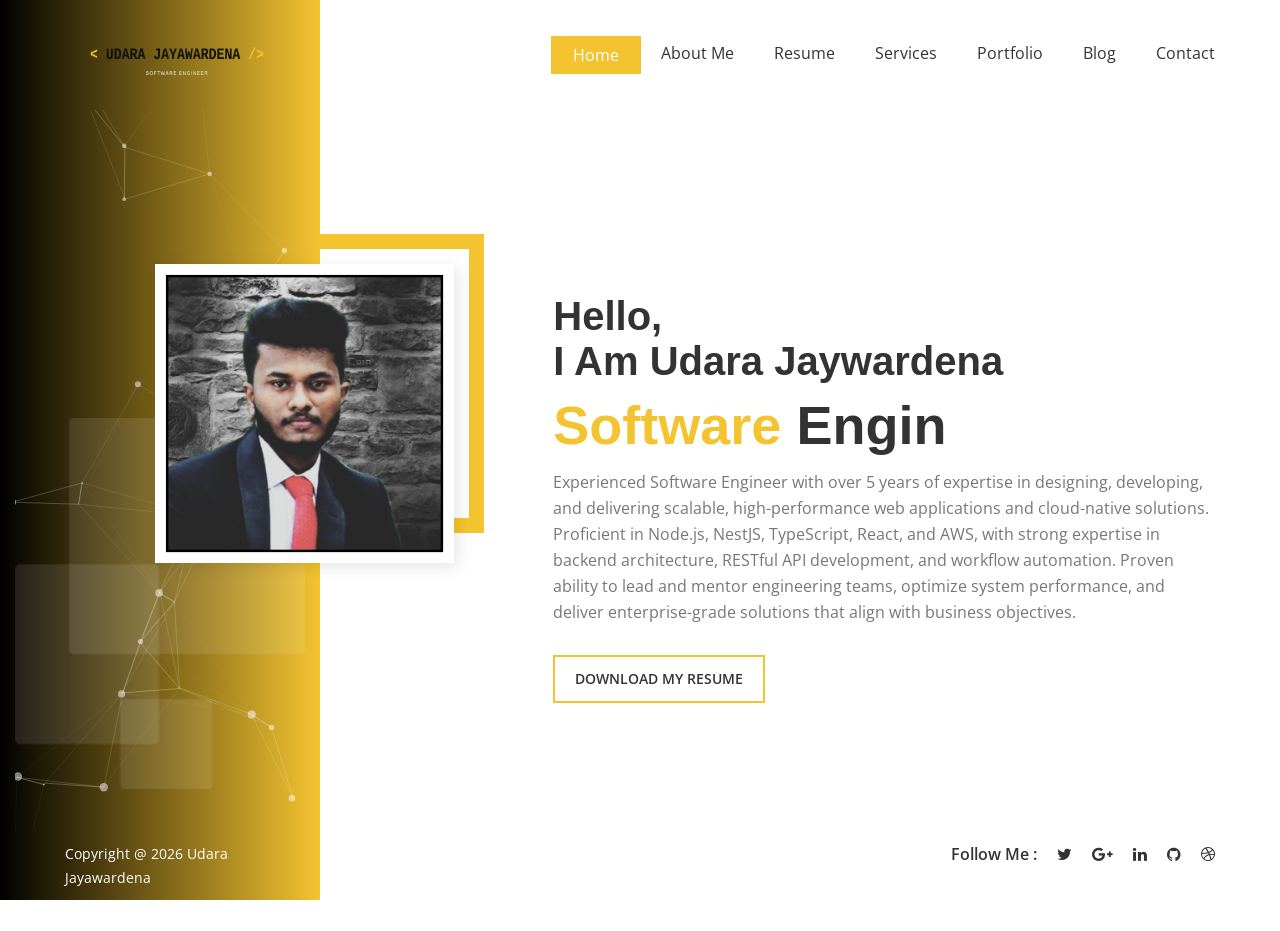
<file: index.html>
<!DOCTYPE html>
<html lang="en">
<head>
    <meta charset="utf-8">
    <meta content="HTML5 Template" name="keywords"/>
    <meta content="Udara Jayawardena - Portfolio Template" name="description"/>
    <meta content="width=device-width, initial-scale=1, maximum-scale=1" name="viewport"/>

    <title>Udara Jaywardena - Portfolio Template</title>

    <!-- Favicon -->
    <link href="assests/images/icon.png" rel="shortcut icon"/>

    <!-- Google Fonts -->
    <link href="https://fonts.googleapis.com/css?family=Open+Sans:400,600&amp;Raleway:400,500,600,700,800"
          rel="stylesheet">

    <!-- Bootstrap CSS -->
    <link href="css/bootstrap.min.css" rel="stylesheet" type="text/css">

    <!-- Themify Fonts -->
    <link href="css/themify-icons.css" rel="stylesheet" type="text/css">

    <!-- Font Awesome -->
    <link href="https://cdn.jsdelivr.net/npm/font-awesome@4.7.0/css/font-awesome.css" rel="stylesheet">

    <!-- Magnific Popup -->
    <link href="css/magnific-popup/magnific-popup.css" rel="stylesheet" type="text/css"/>

    <!-- owl-carousel -->
    <link href="css/owl-carousel/owl.carousel.css" rel="stylesheet" type="text/css"/>

    <!-- Style CSS -->
    <link href="css/style.css" rel="stylesheet" type="text/css">

    <!-- Responsive CSS -->
    <link href="css/responsive.css" rel="stylesheet" type="text/css">

</head>
<body>
<div class="purple-bg" id="loading">
    <div id="loading-center">
        <div data-loader="spinner"></div>
    </div>
</div>


<header class="header">
    <div class="container-fluid">
        <div class="row">
            <nav class="navbar fixed-top navbar-expand-lg navbar-light white-bg">
                <div class="col-md-3 purple-bg">
                    <a class="navbar-brand" href="index.html"><img alt="logo" class="img-fluid"
                                                                   src="assests/images/logo.png"></a>
                </div>
                <div class="col-md-9">
                    <button aria-controls="navbarSupportedContent" aria-expanded="false" aria-label="Toggle navigation"
                            class="navbar-toggler" data-target="#navbarSupportedContent"
                            data-toggle="collapse" type="button">
                        <span class="ti-menu"></span>
                    </button>
                    <div class="collapse navbar-collapse" id="navbarSupportedContent">
                        <ul class="navbar-nav mr-auto w-100 justify-content-end">
                            <li class="nav-item active">
                                <a class="nav-link" data-type="page-transition" href="index.html"> Home</Home></a>
                            </li>
                            <li class="nav-item">
                                <a class="nav-link" data-type="page-transition" href="aboutUs.html">About me</a>
                            </li>
                            <li class="nav-item">
                                <a class="nav-link" data-type="page-transition" href="resume.html">Resume</a>
                            </li>
                            <li class="nav-item">
                                <a class="nav-link" data-type="page-transition" href="services.html">Services</a>
                            </li>
                            <li class="nav-item">
                                <a class="nav-link" data-type="page-transition" href="portfolio.html">Portfolio</a>
                            </li>
                            <li class="nav-item">
                                <a class="nav-link" data-type="page-transition" href="blog.html">Blog</a>
                            </li>
                            <li class="nav-item">
                                <a class="nav-link" data-type="page-transition" href="contactUs.html">Contact</a>
                            </li>
                        </ul>
                    </div>
                </div>
            </nav>
        </div>
    </div>
</header>

<div class="main-container">
    <!-- About us -->
    <section class="me-home wrapper">
        <div class="container-fluid h-100">
            <div class="row row-eq-height h-100">
                <div class="col-md-3 purple-bg">
                    <div class="iq-objects">
                        <!-- BACKGROUND PARTICLES -->
                        <div id="particles-js"></div>

                        <span class="iq-objects-01">
                                    <img alt="drive" class="img-fluid" src="assests/images/02.png">
                                </span>
                    </div>
                </div>
                <div class="col-md-9 main-content align-self-center">
                    <div class="iq-home" id="boxscroll">
                        <div class="home-deta iq-mt-90">
                            <div class="row">
                                <div class="col-md-4">
                                    <div class="boder-img">
                                        <img alt="#" class="img-fluid" src="assests/images/me2.jpg">
                                    </div>
                                </div>
                                <div class="col-md-8 content-deta">
                                    <h2 class="iq-tw-8 ">Hello,<br>I Am Udara Jaywardena</h2>
                                    <div id="typer"></div>
                                    <p class="lead iq-tw-4">Experienced Software Engineer with over 5 years of expertise in designing, developing, and delivering scalable, high-performance web applications and cloud-native solutions. Proficient in Node.js, NestJS, TypeScript, React, and AWS, with strong expertise in backend architecture, RESTful API development, and workflow automation. Proven ability to lead and mentor engineering teams, optimize system performance, and deliver enterprise-grade solutions that align with business objectives.</p>
                                    <a class="button iq-mt-30"
                                       download="Udara_Jayawardena_CV.pdf"
                                       href="assests/documents/Udara_Jayawardena_CV.pdf">Download
                                        My Resume</a>
                                </div>
                            </div>
                        </div>
                    </div>
                </div>
            </div>
        </div>
    </section>
</div>


<footer>
    <div class="container-fluid">
        <div class="row">
            <div class="col-md-3 purple-bg">
                <div class="footer-copyright text-white">Copyright @ <span id="copyright"> <script>document.getElementById('copyright').appendChild(document.createTextNode(new Date().getFullYear()))</script></span>
                    <a class="text-white" href="#">Udara Jayawardena</a></div>
            </div>
            <div class="col-md-9">
                <ul class="follow-us pull-right">
                    <li>Follow Me :</li>
                                     <li><a href="https://x.com/udarajayawarde4/"><i class="fa fa-twitter"></i></a></li>
                    <li><a href="mailto:udara1925@gmail.com"><i class="fa fa-google-plus"></i></a></li>
                    <li><a href="https://www.linkedin.com/in/udarajaywardena/"><i
                            class="fa fa-linkedin"></i></a></li>
                    <li><a href="https://github.com/UdaraJayawardena/"><i class="fa fa-github"></i></a></li>
                    <li><a href="#"><i class="fa fa-dribbble"></i></a></li>
                </ul>
            </div>
        </div>
    </div>
</footer>

<script src="js/jquery-min.js" type="text/javascript"></script>
<script src="js/popper.min.js" type="text/javascript"></script>
<script src="js/bootstrap.min.js" type="text/javascript"></script>

<!-- jquery-appear -->
<script src="js/jquery.appear.js" type="text/javascript"></script>

<!-- owl-carousel -->
<script src="js/owl-carousel/owl.carousel.min.js" type="text/javascript"></script>

<!-- jquery-typer -->
<script src="js/jquery.typer.js" type="text/javascript"></script>

<!-- jquery-isotope -->
<script src="js/isotope.pkgd.min.js" type="text/javascript"></script>

<!-- Magnific-Popup -->
<script src="js/magnific-popup/jquery.magnific-popup.min.js" type="text/javascript"></script>

<!-- jquery Nicescroll -->
<script src="js/jquery.nicescroll.min.js" type="text/javascript"></script>

<!-- jquery Retina -->
<script src="js/retina.min.js" type="text/javascript"></script>

<!-- Particles -->
<script src="js/particles/particles.min.js" type="text/javascript"></script>
<script src="js/particles/app.js" type="text/javascript"></script>

<!-- Style Customizer -->
<script src="js/style-customizer.js" type="text/javascript"></script>

<!-- Custom -->
<script src="js/custom.js" type="text/javascript"></script>

</body>
</html>
</file>
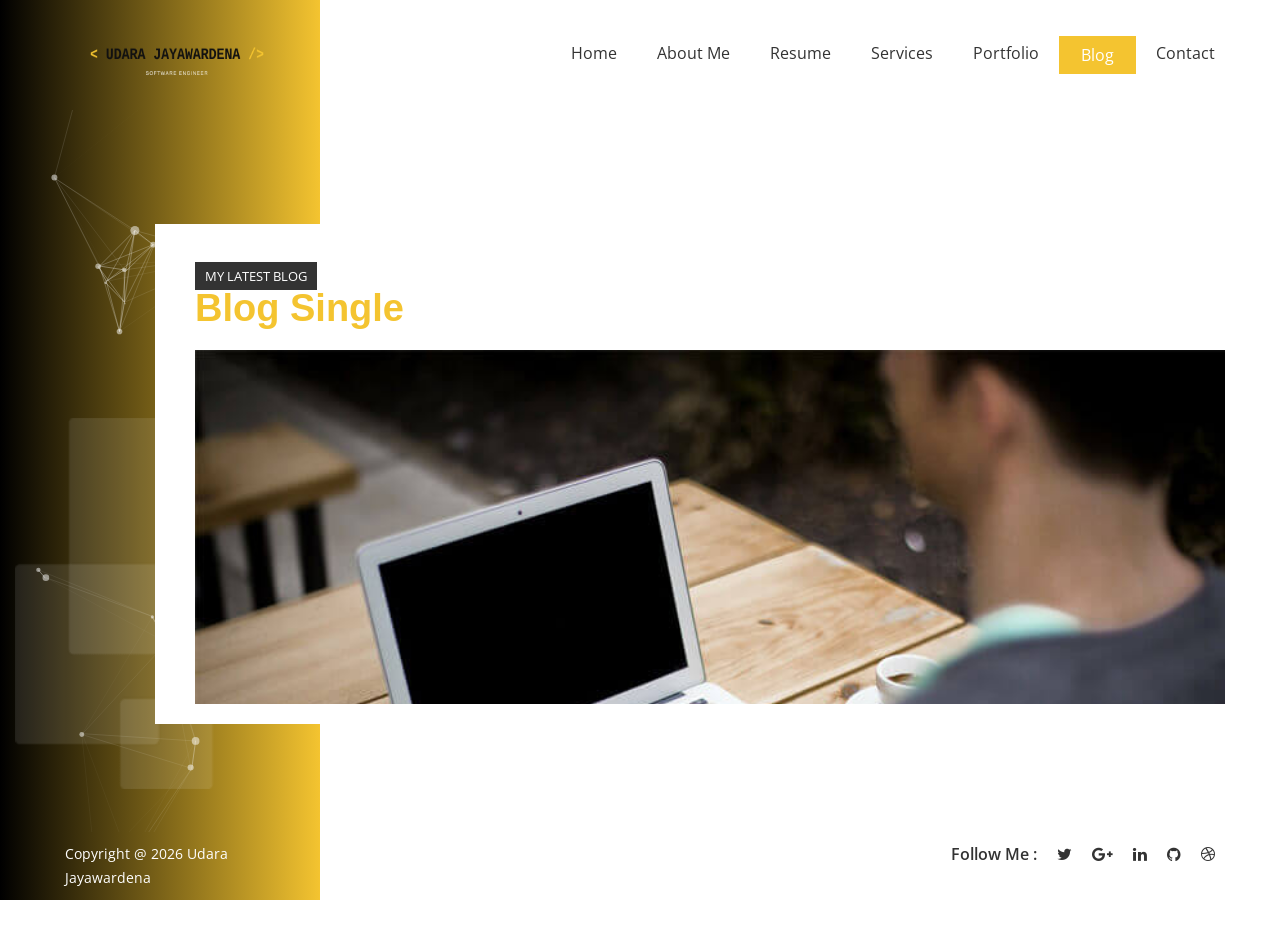
<file: blog.html>
<!DOCTYPE html>
<html lang="en">
<head>
    <meta charset="utf-8">
    <meta content="HTML5 Template" name="keywords"/>
    <meta content="Udara Jayawardena - Portfolio Template" name="description"/>
    <meta content="width=device-width, initial-scale=1, maximum-scale=1" name="viewport"/>

    <title>Udara Jayawardena - Portfolio Template </title>

    <!-- Favicon -->
    <link href="assests/images/icon.png" rel="shortcut icon"/>

    <!-- Google Fonts -->
    <link href="https://fonts.googleapis.com/css?family=Open+Sans:400,600&amp;Raleway:400,500,600,700,800"
          rel="stylesheet">

    <!-- Bootstrap CSS -->
    <link href="css/bootstrap.min.css" rel="stylesheet" type="text/css">

    <!-- Themify Fonts -->
    <link href="css/themify-icons.css" rel="stylesheet" type="text/css">

    <!-- Font Awesome -->
    <link href="https://cdn.jsdelivr.net/npm/font-awesome@4.7.0/css/font-awesome.css" rel="stylesheet">

    <!-- Magnific Popup -->
    <link href="css/magnific-popup/magnific-popup.css" rel="stylesheet" type="text/css"/>

    <!-- owl-carousel -->
    <link href="css/owl-carousel/owl.carousel.css" rel="stylesheet" type="text/css"/>

    <!-- Style CSS -->
    <link href="css/style.css" rel="stylesheet" type="text/css">

    <!-- Responsive CSS -->
    <link href="css/responsive.css" rel="stylesheet" type="text/css">

</head>
<body>
<div class="purple-bg" id="loading">
    <div id="loading-center">
        <div data-loader="spinner"></div>
    </div>
</div>

<!-- loading End -->


<!-- Header  -->
<header class="header">
    <div class="container-fluid">
        <div class="row">
            <nav class="navbar fixed-top navbar-expand-lg navbar-light white-bg">
                <div class="col-md-3 purple-bg">
                    <a class="navbar-brand" href="index.html"><img alt="logo" class="img-fluid"
                                                                   src="assests/images/logo.png"></a>
                </div>
                <div class="col-md-9">
                    <button aria-controls="navbarSupportedContent" aria-expanded="false" aria-label="Toggle navigation"
                            class="navbar-toggler" data-target="#navbarSupportedContent" data-toggle="collapse"
                            type="button">
                        <span class="ti-menu"></span>
                    </button>
                    <div class="collapse navbar-collapse" id="navbarSupportedContent">
                        <ul class="navbar-nav mr-auto w-100 justify-content-end">
                            <li class="nav-item">
                                <a class="nav-link" data-type="page-transition" href="index.html">Home</a>
                            </li>
                            <li class="nav-item">
                                <a class="nav-link" data-type="page-transition" href="aboutUs.html">About me</a>
                            </li>
                            <li class="nav-item">
                                <a class="nav-link" data-type="page-transition" href="resume.html">resume</a>
                            </li>
                            <li class="nav-item">
                                <a class="nav-link" data-type="page-transition" href="services.html">services</a>
                            </li>
                            <li class="nav-item">
                                <a class="nav-link" data-type="page-transition" href="portfolio.html">portfolio</a>
                            </li>
                            <li class="nav-item active">
                                <a class="nav-link" data-type="page-transition" href="blog.html">blog</a>
                            </li>
                            <li class="nav-item">
                                <a class="nav-link" data-type="page-transition" href="contactUs.html">contact</a>
                            </li>
                        </ul>
                    </div>
                </div>
            </nav>
        </div>
    </div>
</header>
<div class="main-container">
    <!-- About us -->
    <section class="iq-blog wrapper">
        <div class="container-fluid h-100">
            <div class="row row-eq-height h-100">
                <div class="col-md-3 purple-bg">
                    <div class="iq-objects">
                        <!-- BACKGROUND PARTICLES -->
                        <div id="particles-js"></div>
                        <span class="iq-objects-01">
                                <img alt="drive" class="img-fluid" src="assests/images/01.png">
                            </span>
                    </div>
                </div>
                <div class="col-md-9 main-content align-self-center">
                    <div class="inner-box" id="boxscroll">
                        <div class="iq-plr-40">
                            <div class="row">
                                <div class="col-md-12">
                                    <div class="main-title iq-mb-20">
                                        <small>MY LATEST BLOG</small>
                                        <h1 class="display-4 iq-tw-8 iq-font-purple">Blog Single</h1>
                                    </div>
                                </div>
                            </div>
                            <div class="row">
                                <div class="col-md-12">
                                    <div class="iq-blog-box">
                                        <div class="iq-blog-image clearfix">
                                            <img alt="#" class="img-fluid" src="assests/images/blog/01.jpg">
                                        </div>
                                        <div class="iq-blog-detail">
                                            <div class="blog-title"><a href="blog.html"><h5 class="iq-tw-6">
                                                Blogpost With Image</h5></a></div>
                                            <div class="iq-blog-meta">
                                                <ul class="list-inline">
                                                    <li class="list-inline-item"><a href="#"><i aria-hidden="true"
                                                                                                class="fa fa-calendar"></i>
                                                        12 Aug 2023</a></li>
                                                    <li class="list-inline-item"><a href="#"><i aria-hidden="true"
                                                                                                class="fa fa-comment-o"></i>
                                                        5</a></li>
                                                </ul>
                                            </div>
                                            <div class="blog-content">
                                                <p>Lorem ipsum dolor sit amet, consectetur adipisicing elit. Asperiores
                                                    aut consequatur culpa dignissimos eaque fugit hic illum, impedit
                                                    minima mollitia odio officiis quas quibusdam quos, similique sint
                                                    temporibus tenetur ullam.</p>
                                            </div>
                                            <p>Lorem ipsum dolor sit amet, consectetur adipiscing elit, sed do eiusmod
                                                tempor incididunt ut labore et dolore magna aliqua. Ut enim ad minim
                                                veniam, quis nostrud exercitation ullamco laboris nisi ut aliquip ex ea
                                                commodo consequat. Duis aute irure dolor in reprehenderit in voluptate
                                                velit esse cillum dolore eu fugiat nulla pariatur. Excepteur sint
                                                occaecat cupidatat non proident, sunt in culpa qui officia deserunt
                                                mollit anim id est laborum.</p>
                                            <pre class="iq-pall-20 alert alert-dark iq-mtb-30">&lt;p&gt;Lorem ipsum dolor sit amet, consectetur adipisicing elit. Assumenda cumque distinctio doloremque dolores dolorum, et inventore magnam natus odit perferendis placeat quasi quibusdam quidem quod repudiandae saepe soluta velit veniam?...&lt;/p&gt;</pre>
                                            <p>Lorem ipsum dolor sit amet, consectetur adipiscing elit, sed do eiusmod
                                                tempor incididunt ut labore et dolore magna aliqua. Ut enim ad minim
                                                veniam, quis nostrud exercitation ullamco laboris nisi ut aliquip ex ea
                                                commodo consequat. Duis aute irure dolor in reprehenderit in voluptate
                                                velit esse cillum dolore eu fugiat nulla pariatur.</p>
                                            <ul class="iq-tags list-inline iq-mtb-50">
                                                <li><a href="#">Bootstrap</a></li>
                                                <li><a href="#">HTML5</a></li>
                                                <li><a href="#">Wordpress</a></li>
                                            </ul>
                                            <div class="media purple-bg iq-font-white iq-pall-30">
                                                <img alt="#" class="img-fluid mr-3"
                                                     src="assests/images/testimonial/01.jpg">
                                                <div class="media-body">
                                                    <h5 class="mt-0 iq-font-white">Udara Jaywardena</h5> Lorem ipsum dolor
                                                    sit amet, consectetur adipisicing elit. Accusamus accusantium
                                                    aperiam ipsam, mollitia nesciunt odit quam similique ullam velit? Ab
                                                    accusamus accusantium blanditiis fuga molestias non odit placeat
                                                    recusandae sed.
                                                </div>
                                            </div>
                                            <div class="iq-mt-30" id="comments">
                                                <h3 class="heading-left iq-tw-6 ">Comments <small>/ 21</small></h3>
                                                <ol class="list-inline iq-comment-list">
                                                    <li class="iq-mt-0">
                                                        <div class="media">
                                                            <img alt="#" class="img-fluid mr-3"
                                                                 src="assests/images/testimonial/01.jpg">
                                                            <div class="media-body">
                                                                <h5>Udara Jaywardena</h5>
                                                                <div class="iq-comment-metadata"><a href="#"><i
                                                                        class="fa fa-calendar"></i>
                                                                    <span>July 18, 2023 at 1:26 pm</span>
                                                                </a></div>
                                                                <a class="reply button" href="#">Reply</a>
                                                                <p>Cras sit amet nibh libero, in gravida nulla. Nulla
                                                                    vel metus scelerisque ante sollicitudin. Cras purus
                                                                    odio, vestibulum in vulputate at, tempus viverra
                                                                    turpis. Fusce condimentum nunc ac nisi vulputate
                                                                    fringilla. Donec lacinia congue felis in
                                                                    faucibus.</p>

                                                            </div>
                                                        </div>


                                                        <ul class="list-inline">
                                                            <li>
                                                                <div class="media">
                                                                    <img alt="#" class="img-fluid mr-3"
                                                                         src="assests/images/testimonial/02.jpg">
                                                                    <div class="media-body">
                                                                        <h5>Udara Jaywardena</h5>
                                                                        <div class="iq-comment-metadata"><a href="#"><i
                                                                                class="fa fa-calendar"></i>
                                                                            <span>July 18, 2022 at 1:26 pm</span>
                                                                        </a></div>
                                                                        <a class="reply button" href="#">Reply</a>
                                                                        <p>Cras sit amet nibh libero, in gravida nulla.
                                                                            Nulla vel metus scelerisque ante
                                                                            sollicitudin. Cras purus odio, vestibulum in
                                                                            vulputate at, tempus viverra turpis. Fusce
                                                                            condimentum nunc ac nisi vulputate
                                                                            fringilla. Donec lacinia congue felis in
                                                                            faucibus.</p>

                                                                    </div>
                                                                </div>
                                                            </li>
                                                        </ul>
                                                    </li>
                                                    <li>
                                                        <div class="media">
                                                            <img alt="#" class="img-fluid mr-3"
                                                                 src="assests/images/testimonial/03.jpg">
                                                            <div class="media-body">
                                                                <h5>JD</h5>
                                                                <div class="iq-comment-metadata"><a href="#"><i
                                                                        class="fa fa-calendar"></i>
                                                                    <span>July 18, 2023 at 1:26 pm</span>
                                                                </a></div>
                                                                <a class="reply button" href="#">Reply</a>
                                                                <p>Cras sit amet nibh libero, in gravida nulla. Nulla
                                                                    vel metus scelerisque ante sollicitudin. Cras purus
                                                                    odio, vestibulum in vulputate at, tempus viverra
                                                                    turpis. Fusce condimentum nunc ac nisi vulputate
                                                                    fringilla. Donec lacinia congue felis in
                                                                    faucibus.</p>

                                                            </div>
                                                        </div>
                                                    </li>
                                                    <li>
                                                        <div class="media">
                                                            <img alt="#" class="img-fluid mr-3"
                                                                 src="assests/images/testimonial/01.jpg">
                                                            <div class="media-body">
                                                                <h5>Udara Jaywardena</h5>
                                                                <div class="iq-comment-metadata"><a href="#"><i
                                                                        class="fa fa-calendar"></i>
                                                                    <span>July 18, 2023 at 1:26 pm</span>
                                                                </a></div>
                                                                <a class="reply button" href="#">Reply</a>
                                                                <p>Cras sit amet nibh libero, in gravida nulla. Nulla
                                                                    vel metus scelerisque ante sollicitudin. Cras purus
                                                                    odio, vestibulum in vulputate at, tempus viverra
                                                                    turpis. Fusce condimentum nunc ac nisi vulputate
                                                                    fringilla. Donec lacinia congue felis in
                                                                    faucibus.</p>

                                                            </div>
                                                        </div>
                                                    </li>
                                                </ol>
                                            </div>
                                        </div>
                                    </div>
                                </div>
                            </div>
                        </div>
                    </div>
                </div>
            </div>
        </div>
    </section>
    <!-- About Us End -->
</div>


<footer>
    <div class="container-fluid">
        <div class="row">
            <div class="col-md-3 purple-bg">
                <div class="footer-copyright text-white">Copyright @ <span id="copyright"> <script>document.getElementById('copyright').appendChild(document.createTextNode(new Date().getFullYear()))</script></span>
                    <a class="text-white" href="#">Udara Jayawardena</a></div>
            </div>
            <div class="col-md-9">
                <ul class="follow-us pull-right">
                    <li>Follow Me :</li>
                                        <li><a href="https://x.com/udarajayawarde4/"><i class="fa fa-twitter"></i></a></li>
                    <li><a href="mailto:udara1925@gmail.com"><i class="fa fa-google-plus"></i></a></li>
                    <li><a href="https://www.linkedin.com/in/udarajaywardena/"><i
                            class="fa fa-linkedin"></i></a></li>
                    <li><a href="https://github.com/UdaraJayawardena/"><i class="fa fa-github"></i></a></li>
                    <li><a href="#"><i class="fa fa-dribbble"></i></a></li>
                </ul>
            </div>
        </div>
    </div>
</footer>

<script src="js/jquery-min.js" type="text/javascript"></script>
<script src="js/popper.min.js" type="text/javascript"></script>
<script src="js/bootstrap.min.js" type="text/javascript"></script>

<!-- jquery-appear -->
<script src="js/jquery.appear.js" type="text/javascript"></script>

<!-- owl-carousel -->
<script src="js/owl-carousel/owl.carousel.min.js" type="text/javascript"></script>

<!-- jquery-typer -->
<script src="js/jquery.typer.js" type="text/javascript"></script>

<!-- jquery-isotope -->
<script src="js/isotope.pkgd.min.js" type="text/javascript"></script>

<!-- Magnific-Popup -->
<script src="js/magnific-popup/jquery.magnific-popup.min.js" type="text/javascript"></script>

<!-- jquery Nicescroll -->
<script src="js/jquery.nicescroll.min.js" type="text/javascript"></script>

<!-- jquery Retina -->
<script src="js/retina.min.js" type="text/javascript"></script>

<!-- Particles -->
<script src="js/particles/particles.min.js" type="text/javascript"></script>
<script src="js/particles/app.js" type="text/javascript"></script>

<!-- Style Customizer -->
<script src="js/style-customizer.js" type="text/javascript"></script>

<!-- Custom -->
<script src="js/custom.js" type="text/javascript"></script>

</body>
</html>
</file>
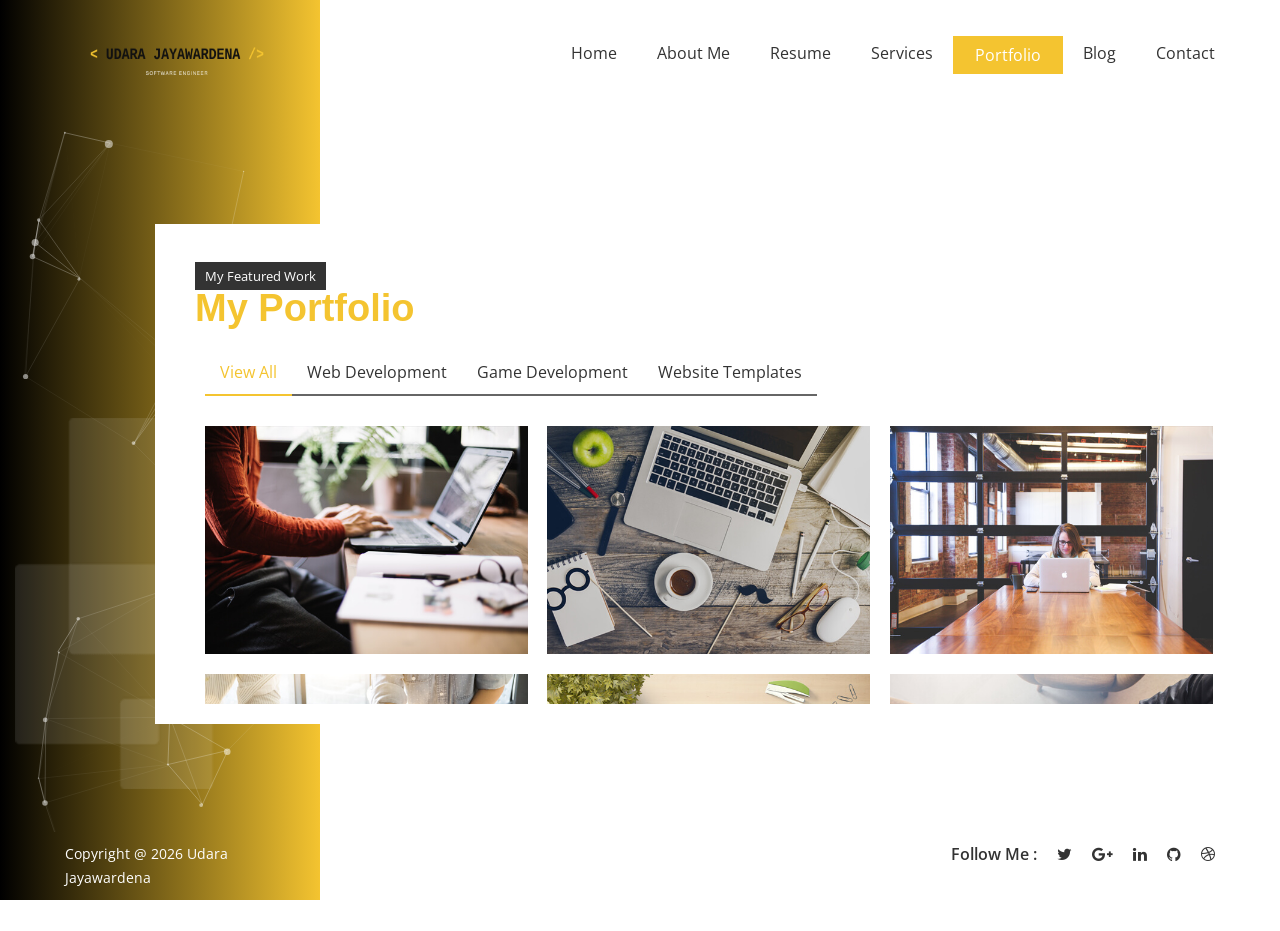
<file: portfolio.html>
<!DOCTYPE html>
<html lang="en">
<head>
    <meta charset="utf-8">
    <meta content="HTML5 Template" name="keywords"/>
    <meta content="Udara Jayawardena - Portfolio Template" name="description"/>
    <meta content="width=device-width, initial-scale=1, maximum-scale=1" name="viewport"/>

    <title>Udara Jayawardena - Portfolio Template</title>

    <!-- Favicon -->
    <link href="assests/images/icon.png" rel="shortcut icon"/>

    <!-- Google Fonts -->
    <link href="https://fonts.googleapis.com/css?family=Open+Sans:400,600&amp;Raleway:400,500,600,700,800"
          rel="stylesheet">

    <!-- Bootstrap CSS -->
    <link href="css/bootstrap.min.css" rel="stylesheet" type="text/css">

    <!-- Themify Fonts -->
    <link href="css/themify-icons.css" rel="stylesheet">

    <!-- Font Awesome -->
    <link href="https://cdn.jsdelivr.net/npm/font-awesome@4.7.0/css/font-awesome.css" rel="stylesheet">

    <!-- Magnific Popup -->
    <link href="css/magnific-popup/magnific-popup.css" rel="stylesheet" type="text/css"/>

    <!-- owl-carousel -->
    <link href="css/owl-carousel/owl.carousel.css" rel="stylesheet" type="text/css"/>

    <!-- Style CSS -->
    <link href="css/style.css" rel="stylesheet" type="text/css">

    <!-- Responsive CSS -->
    <link href="css/responsive.css" rel="stylesheet" type="text/css">

</head>
<body>
<div class="purple-bg" id="loading">
    <div id="loading-center">
        <div data-loader="spinner"></div>
    </div>
</div>

<!-- loading End -->


<!-- Header  -->
<header class="header">
    <div class="container-fluid">
        <div class="row">
            <nav class="navbar fixed-top navbar-expand-lg navbar-light white-bg">
                <div class="col-md-3 purple-bg">
                    <a class="navbar-brand" href="index.html"><img alt="logo" class="img-fluid"
                                                                   src="assests/images/logo.png"></a>
                </div>
                <div class="col-md-9">
                    <button aria-controls="navbarSupportedContent" aria-expanded="false" aria-label="Toggle navigation"
                            class="navbar-toggler" data-target="#navbarSupportedContent" data-toggle="collapse"
                            type="button">
                        <span class="ti-menu"></span>
                    </button>
                    <div class="collapse navbar-collapse" id="navbarSupportedContent">
                        <ul class="navbar-nav mr-auto w-100 justify-content-end">
                            <li class="nav-item">
                                <a class="nav-link" data-type="page-transition" href="index.html">Home</a>
                            </li>
                            <li class="nav-item">
                                <a class="nav-link" data-type="page-transition" href="aboutUs.html">About me</a>
                            </li>
                            <li class="nav-item">
                                <a class="nav-link" data-type="page-transition" href="resume.html">resume</a>
                            </li>
                            <li class="nav-item">
                                <a class="nav-link" data-type="page-transition" href="services.html">services</a>
                            </li>
                            <li class="nav-item active">
                                <a class="nav-link" data-type="page-transition" href="portfolio.html">portfolio</a>
                            </li>
                            <li class="nav-item">
                                <a class="nav-link" data-type="page-transition" href="blog.html">blog</a>
                            </li>
                            <li class="nav-item">
                                <a class="nav-link" data-type="page-transition" href="contactUs.html">contact</a>
                            </li>
                        </ul>
                    </div>
                </div>
            </nav>
        </div>
    </div>
</header>

<div class="main-container">
    <!-- About us -->
    <section class="iq-portfolio wrapper">
        <div class="container-fluid h-100">
            <div class="row row-eq-height h-100">
                <div class="col-md-3 purple-bg">
                    <div class="iq-objects">
                        <!-- BACKGROUND PARTICLES -->
                        <div id="particles-js"></div>
                        <span class="iq-objects-01">
                                <img alt="drive" class="img-fluid" src="assests/images/01.png">
                            </span>
                    </div>
                </div>
                <div class="col-md-9 main-content align-self-center">
                    <div class="inner-box" id="boxscroll">
                        <div class="iq-plr-40">
                            <div class="row">
                                <div class="col-md-12">
                                    <div class="main-title iq-mb-20">
                                        <small>My Featured Work</small>
                                        <h1 class="display-4 iq-tw-8 iq-font-purple">My Portfolio</h1>
                                    </div>
                                </div>
                                <div class="col-md-12">
                                    <div class="isotope-filters">
                                        <button class="active" data-filter=""> View All</button>
                                        <button data-filter=".web-design"> Web Development</button>
                                        <button data-filter=".graphic-design">Game Development</button>
                                        <button data-filter=".website-templates">Website Templates</button>
                                    </div>
                                </div>
                                <div class="col-md-12">
                                    <div class="isotope popup-gallery full-screen">
                                        <div class="grid-item web-design graphic-design clearfix">
                                            <div class="portfolio-item clearfix">
                                                <img alt="img04" src="assests/images/portfolio/01.jpg">
                                                <div class="overlay">
                                                    <h4>work item one</h4>
                                                    <span>jones</span>
                                                    <div class="item-link">
                                                        <a class="popup-img"
                                                           href="assests/images/portfolio/01.jpg"><span
                                                                class="ti-plus"></span></a>
                                                        <a href="#"><span class="ti-link"></span></a>
                                                    </div>
                                                </div>
                                            </div>
                                        </div>
                                        <div class="grid-item web-design">
                                            <div class="portfolio-item">
                                                <img alt="img04" src="assests/images/portfolio/02.jpg">
                                                <div class="overlay">
                                                    <h4>work item one</h4>
                                                    <span>jones</span>
                                                    <div class="item-link">
                                                        <a class="popup-img"
                                                           href="assests/images/portfolio/02.jpg"><span
                                                                class="ti-plus"></span></a>
                                                        <a href="#"><span class="ti-link"></span></a>
                                                    </div>
                                                </div>
                                            </div>
                                        </div>
                                        <div class="grid-item website-templates">
                                            <div class="portfolio-item">
                                                <img alt="img04" src="assests/images/portfolio/03.jpg">
                                                <div class="overlay">
                                                    <h4>work item one</h4>
                                                    <span>jones</span>
                                                    <div class="item-link">
                                                        <a class="popup-img"
                                                           href="assests/images/portfolio/03.jpg"><span
                                                                class="ti-plus"></span></a>
                                                        <a href="#"><span class="ti-link"></span></a>
                                                    </div>
                                                </div>
                                            </div>
                                        </div>
                                        <div class="grid-item graphic-design">
                                            <div class="portfolio-item">
                                                <img alt="img04" src="assests/images/portfolio/04.jpg">
                                                <div class="overlay">
                                                    <h4>work item one</h4>
                                                    <span>jones</span>
                                                    <div class="item-link">
                                                        <a class="popup-img"
                                                           href="assests/images/portfolio/04.jpg"><span
                                                                class="ti-plus"></span></a>
                                                        <a href="#"><span class="ti-link"></span></a>
                                                    </div>
                                                </div>
                                            </div>
                                        </div>
                                        <div class="grid-item web-design">
                                            <div class="portfolio-item">
                                                <img alt="img04" src="assests/images/portfolio/05.jpg">
                                                <div class="overlay">
                                                    <h4>work item one</h4>
                                                    <span>jones</span>
                                                    <div class="item-link">
                                                        <a class="popup-img"
                                                           href="assests/images/portfolio/05.jpg"><span
                                                                class="ti-plus"></span></a>
                                                        <a href="#"><span class="ti-link"></span></a>
                                                    </div>
                                                </div>
                                            </div>
                                        </div>
                                        <div class="grid-item">
                                            <div class="portfolio-item">
                                                <img alt="img04" src="assests/images/portfolio/06.jpg">
                                                <div class="overlay">
                                                    <h4>work item one</h4>
                                                    <span>jones</span>
                                                    <div class="item-link">
                                                        <a class="popup-img"
                                                           href="assests/images/portfolio/06.jpg"><span
                                                                class="ti-plus"></span></a>
                                                        <a href="#"><span class="ti-link"></span></a>
                                                    </div>
                                                </div>
                                            </div>
                                        </div>
                                        <div class="grid-item website-templates">
                                            <div class="portfolio-item">
                                                <img alt="img04" src="assests/images/portfolio/07.jpg">
                                                <div class="overlay">
                                                    <h4>work item one</h4>
                                                    <span>jones</span>
                                                    <div class="item-link">
                                                        <a class="popup-img"
                                                           href="assests/images/portfolio/07.jpg"><span
                                                                class="ti-plus"></span></a>
                                                        <a href="#"><span class="ti-link"></span></a>
                                                    </div>
                                                </div>
                                            </div>
                                        </div>
                                        <div class="grid-item website-templates">
                                            <div class="portfolio-item">
                                                <img alt="img04" src="assests/images/portfolio/08.jpg">
                                                <div class="overlay">
                                                    <h4>work item one</h4>
                                                    <span>jones</span>
                                                    <div class="item-link">
                                                        <a class="popup-img"
                                                           href="assests/images/portfolio/08.jpg"><span
                                                                class="ti-plus"></span></a>
                                                        <a href="#"><span class="ti-link"></span></a>
                                                    </div>
                                                </div>
                                            </div>
                                        </div>
                                    </div>
                                </div>
                            </div>
                        </div>
                    </div>
                </div>
            </div>
        </div>
    </section>
    <!-- About Us End -->
</div>

<footer>
    <div class="container-fluid">
        <div class="row">
            <div class="col-md-3 purple-bg">
                <div class="footer-copyright text-white">Copyright @ <span id="copyright"> <script>document.getElementById('copyright').appendChild(document.createTextNode(new Date().getFullYear()))</script></span>
                    <a class="text-white" href="#">Udara Jayawardena</a></div>
            </div>
            <div class="col-md-9">
                <ul class="follow-us pull-right">
                    <li>Follow Me :</li>
                                       <li><a href="https://x.com/udarajayawarde4/"><i class="fa fa-twitter"></i></a></li>
                    <li><a href="mailto:udara1925@gmail.com"><i class="fa fa-google-plus"></i></a></li>
                    <li><a href="https://www.linkedin.com/in/udarajaywardena/"><i
                            class="fa fa-linkedin"></i></a></li>
                    <li><a href="https://github.com/UdaraJayawardena/"><i class="fa fa-github"></i></a></li>
                    <li><a href="#"><i class="fa fa-dribbble"></i></a></li>
                </ul>
            </div>
        </div>
    </div>
</footer>

<script src="js/jquery-min.js" type="text/javascript"></script>
<script src="js/popper.min.js" type="text/javascript"></script>
<script src="js/bootstrap.min.js" type="text/javascript"></script>

<!-- jquery-appear -->
<script src="js/jquery.appear.js" type="text/javascript"></script>

<!-- owl-carousel -->
<script src="js/owl-carousel/owl.carousel.min.js" type="text/javascript"></script>

<!-- jquery-typer -->
<script src="js/jquery.typer.js" type="text/javascript"></script>

<!-- jquery-isotope -->
<script src="js/isotope.pkgd.min.js" type="text/javascript"></script>

<!-- Magnific-Popup -->
<script src="js/magnific-popup/jquery.magnific-popup.min.js" type="text/javascript"></script>

<!-- jquery Nicescroll -->
<script src="js/jquery.nicescroll.min.js" type="text/javascript"></script>

<!-- jquery Retina -->
<script src="js/retina.min.js" type="text/javascript"></script>

<!-- Particles -->
<script src="js/particles/particles.min.js" type="text/javascript"></script>
<script src="js/particles/app.js" type="text/javascript"></script>

<!-- Style Customizer -->
<script src="js/style-customizer.js" type="text/javascript"></script>

<!-- Custom -->
<script src="js/custom.js" type="text/javascript"></script>

</body>
</html>
</file>
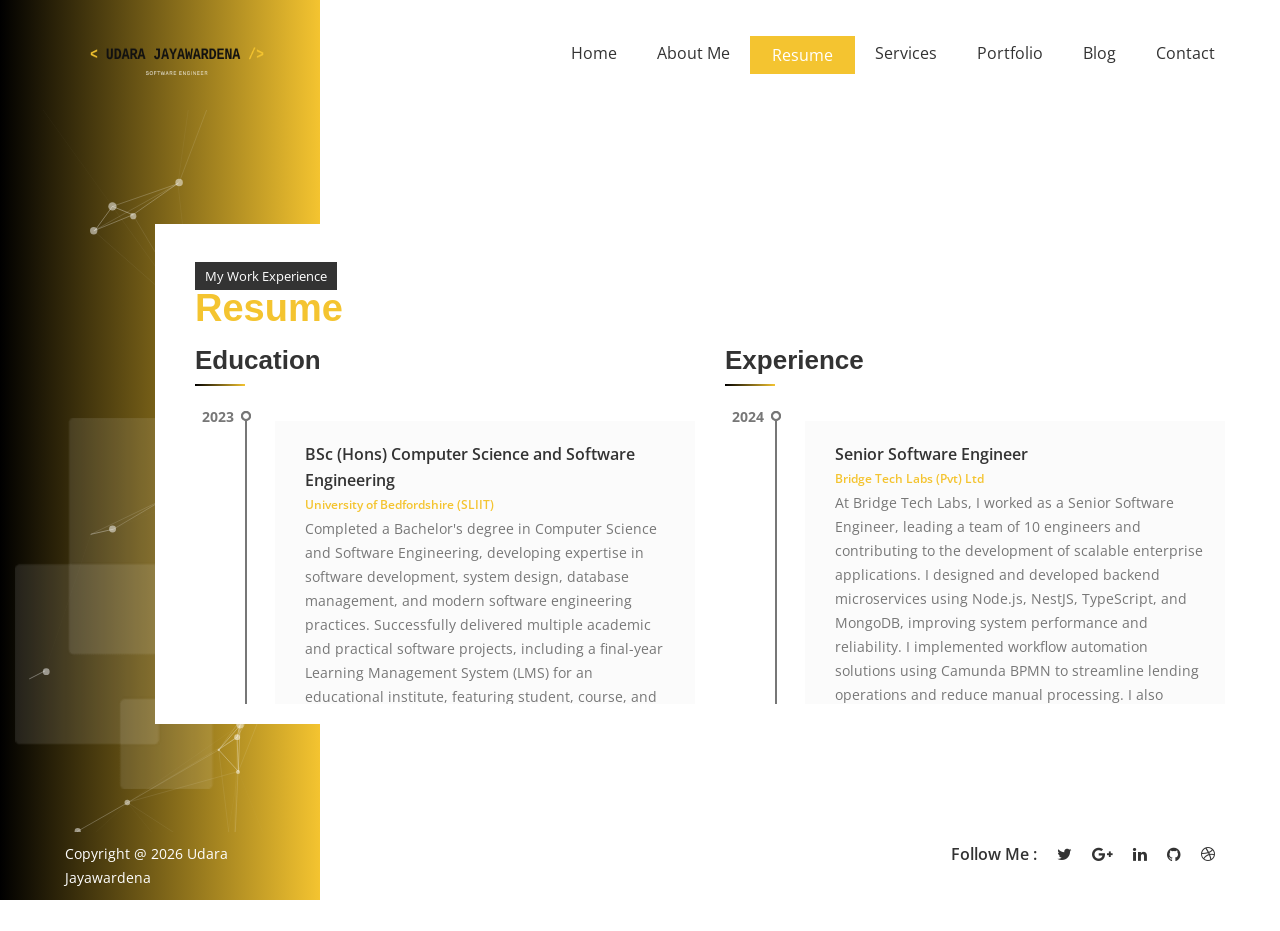
<file: resume.html>
<!doctype html>
<html lang="en">

<head>
  <meta charset="utf-8" />
  <meta content="HTML5 Template" name="keywords" />
  <meta content="Udara Jayawardena - Portfolio Template" name="description" />
  <meta content="width=device-width, initial-scale=1, maximum-scale=1" name="viewport" />

  <title>Udara Jayawardena - Portfolio Template</title>

  <!-- Favicon -->
  <link href="assests/images/icon.png" rel="shortcut icon" />

  <!-- Google Fonts -->
  <link href="https://fonts.googleapis.com/css?family=Open+Sans:400,600&amp;Raleway:400,500,600,700,800"
    rel="stylesheet" />

  <!-- Bootstrap CSS -->
  <link href="css/bootstrap.min.css" rel="stylesheet" type="text/css" />

  <!-- Themify Fonts -->
  <link href="css/themify-icons.css" rel="stylesheet" type="text/css" />

  <!-- Font Awesome -->
  <link href="https://cdn.jsdelivr.net/npm/font-awesome@4.7.0/css/font-awesome.css" rel="stylesheet" />

  <!-- Magnific Popup -->
  <link href="css/magnific-popup/magnific-popup.css" rel="stylesheet" type="text/css" />

  <!-- owl-carousel -->
  <link href="css/owl-carousel/owl.carousel.css" rel="stylesheet" type="text/css" />

  <!-- Style CSS -->
  <link href="css/style.css" rel="stylesheet" type="text/css" />

  <!-- Responsive CSS -->
  <link href="css/responsive.css" rel="stylesheet" type="text/css" />
</head>

<body>
  <div class="purple-bg" id="loading">
    <div id="loading-center">
      <div data-loader="spinner"></div>
    </div>
  </div>

  <header class="header">
    <div class="container-fluid">
      <div class="row">
        <nav class="navbar fixed-top navbar-expand-lg navbar-light white-bg">
          <div class="col-md-3 purple-bg">
            <a class="navbar-brand" href="index.html"><img alt="logo" class="img-fluid"
                src="assests/images/logo.png" /></a>
          </div>
          <div class="col-md-9">
            <button aria-controls="navbarSupportedContent" aria-expanded="false" aria-label="Toggle navigation"
              class="navbar-toggler" data-target="#navbarSupportedContent" data-toggle="collapse" type="button">
              <span class="ti-menu"></span>
            </button>
            <div class="collapse navbar-collapse" id="navbarSupportedContent">
              <ul class="navbar-nav mr-auto w-100 justify-content-end">
                <li class="nav-item">
                  <a class="nav-link" data-type="page-transition" href="index.html">Home</a>
                </li>
                <li class="nav-item">
                  <a class="nav-link" data-type="page-transition" href="aboutUs.html">About me</a>
                </li>
                <li class="nav-item active">
                  <a class="nav-link" data-type="page-transition" href="resume.html">resume</a>
                </li>
                <li class="nav-item">
                  <a class="nav-link" data-type="page-transition" href="services.html">services</a>
                </li>
                <li class="nav-item">
                  <a class="nav-link" data-type="page-transition" href="portfolio.html">portfolio</a>
                </li>
                <li class="nav-item">
                  <a class="nav-link" data-type="page-transition" href="blog.html">blog</a>
                </li>
                <li class="nav-item">
                  <a class="nav-link" data-type="page-transition" href="contactUs.html">contact</a>
                </li>
              </ul>
            </div>
          </div>
        </nav>
      </div>
    </div>
  </header>
  <div class="main-container">
    <!-- About us -->
    <section class="iq-resume wrapper">
      <div class="container-fluid h-100">
        <div class="row row-eq-height h-100">
          <div class="col-md-3 purple-bg">
            <div class="iq-objects">
              <!-- BACKGROUND PARTICLES -->
              <div id="particles-js"></div>
              <span class="iq-objects-01">
                <img alt="drive" class="img-fluid" src="assests/images/01.png" />
              </span>
            </div>
          </div>
          <div class="col-md-9 main-content align-self-center">
            <div class="inner-box" id="boxscroll">
              <div class="resume-deta iq-plr-40">
                <div class="row white-bg">
                  <div class="col-md-12">
                    <div class="main-title">
                      <small>My Work Experience</small>
                      <h1 class="display-4 iq-tw-8 iq-font-purple">Resume</h1>
                    </div>
                  </div>
                  <div class="col-md-6">
                    <h3 class="title iq-tw-8">Education</h3>
                    <ul class="education">

                      <li>
                        <span></span>
                        <div>
                          <div class="lead iq-tw-6 iq-font-black">
                            BSc (Hons) Computer Science and Software
                            Engineering​
                          </div>
                          <div class="type iq-font-purple">
                            University of Bedfordshire (SLIIT)
                          </div>
                          <div class="info">
                            Completed a Bachelor's degree in Computer Science
                            and Software Engineering, developing expertise in
                            software development, system design, database
                            management, and modern software engineering
                            practices. Successfully delivered multiple
                            academic and practical software projects,
                            including a final-year Learning Management System
                            (LMS) for an educational institute, featuring
                            student, course, and administrative management
                            functionalities.
                          </div>
                        </div>
                        <span class="number"><span>2023</span> <span>2022</span></span>
                      </li>


                      <li>
                        <span></span>
                        <div>
                          <div class="lead iq-tw-6 iq-font-black">
                            Graduate Diploma in Software Engineering
                          </div>
                          <div class="type iq-font-purple">
                            Institute of Java Software Engineering (IJSE) -
                            Panadura
                          </div>
                          <div class="info">
                            Completed a 3-year Software Engineering diploma
                            program with a strong focus on Java development,
                            web technologies, database systems, and software
                            engineering principles. Developed practical
                            experience in building full-stack applications and
                            delivering software solutions through
                            project-based learning.
                          </div>
                        </div>
                        <span class="number"><span>2021</span> <span>2019</span></span>
                      </li>

                      <li>
                        <span></span>
                        <div>
                          <div class="lead iq-tw-6 iq-font-black">
                            G.C.E O/Ls (2013) and A/Ls (2016)
                          </div>
                          <div class="type iq-font-purple">
                            C.W.W Kannangara Central College - Mathugama
                          </div>
                          <div class="info">
                            Successfully Completed & Passed G.C.E (Ordinary
                            Level) Examination with awarded
                            <span class="font-weight-bold text-dark">A* for English and ICT.</span>

                            <br />Successfully Completed G.C.E (Advanced
                            Level) Examination in Mathematics with
                            <span class="font-weight-bold text-dark">
                              S* passes for Mathematics and Physics, A* passes
                              English and General ICT.</span>
                          </div>
                        </div>
                        <span class="number"><span>2016</span> <span>2008</span></span>
                      </li>

                    </ul>
                  </div>
                  <div class="col-md-6">
                    <h3 class="title iq-tw-8">Experience</h3>
                    <ul class="education">

                      <li>
                        <span></span>
                        <div>
                          <div class="lead iq-tw-6 iq-font-black">
                            Senior Software Engineer​
                          </div>
                          <div class="type iq-font-purple">
                            Bridge Tech Labs (Pvt) Ltd
                          </div>
                          <div class="info">
                            At Bridge Tech Labs, I worked as a Senior Software Engineer, leading a team of 10 engineers
                            and contributing to the development of scalable enterprise applications. I designed and
                            developed backend microservices using Node.js, NestJS, TypeScript, and MongoDB, improving
                            system performance and reliability. I implemented workflow automation solutions using
                            Camunda BPMN to streamline lending operations and reduce manual processing. I also managed
                            AWS cloud infrastructure and Linux production servers, ensuring high availability, security,
                            and system stability. Additionally, I developed secure RESTful APIs for web and mobile
                            applications used by hundreds of active users. Throughout my role, I collaborated with
                            cross-functional teams, mentored developers, and helped deliver high-quality software
                            solutions that aligned with business objectives and customer requirements.
                            </span>
                          </div>
                        </div>
                        <span class="number"><span>2024</span> <span>2022</span></span>
                      </li>

                      <li>
                        <span></span>
                        <div>
                          <div class="lead iq-tw-6 iq-font-black">
                            Software Engineer​
                          </div>
                          <div class="type iq-font-purple">
                            Neominds Holdings (PVT) Ltd
                          </div>
                          <div class="info">
                            At Neominds Holdings, I worked as a Software Engineer, contributing to the development and
                            maintenance of several client-focused web applications. I developed full-stack solutions
                            using Node.js, MongoDB, MySQL, and Redis, building scalable applications capable of handling
                            production workloads. My responsibilities included designing server-side logic and
                            developing RESTful APIs to support high-availability systems deployed across AWS, Google
                            Cloud Platform (GCP), and Microsoft Azure. I also managed Linux-based cloud infrastructure,
                            focusing on system security, uptime, and performance optimization. In addition, I
                            collaborated closely with designers, developers, and project stakeholders to deliver
                            projects on schedule, while contributing to frontend development and integration using React
                            and Bootstrap to create responsive and user-friendly web applications.
                            </span>
                          </div>
                        </div>
                        <span class="number"><span>2021</span> <span>2019</span></span>
                      </li>

                    </ul>
                  </div>
                </div>
              </div>
              <div class="interests-deta grey-bg iq-pall-40 iq-mtb-50">
                <div class="row">
                  <div class="col-md-12">
                    <h3 class="title iq-tw-8 iq-mt-0">My Interests</h3>
                    <ul class="interests">
                      <li>
                        <i aria-hidden="true" class="fa fa-music"></i>
                        <h6>Music</h6>
                      </li>
                      <li>
                        <i aria-hidden="true" class="fa fa-file-video-o"></i>
                        <h6>Watch Movies</h6>
                      </li>
                      <li>
                        <i aria-hidden="true" class="fa fa-picture-o"></i>
                        <h6>Photography</h6>
                      </li>
                      <li>
                        <i aria-hidden="true" class="fa fa-gamepad"></i>
                        <h6>Gaming</h6>
                      </li>
                      <li>
                        <i aria-hidden="true" class="fa fa-plane"></i>
                        <h6>Traveling</h6>
                      </li>
                      <li>
                        <i aria-hidden="true" class="fa fa-bicycle"></i>
                        <h6>Riding</h6>
                      </li>
                    </ul>
                  </div>
                </div>
              </div>
              <div class="skills iq-plr-40 iq-mt-80">
                <div class="row">
                  <div class="col-lg-6 col-md-6 col-md-6">
                    <div class="skill-content">
                      <h3 class="title iq-tw-8 iq-mt-0">
                        My Language skills
                      </h3>
                      <p class="iq-mb-25">
                        Fluent in both English and Sinhala, with strong verbal and written communication skills in
                        professional and everyday environments. Able to communicate effectively with diverse teams,
                        clients, and stakeholders. Additionally, possess a basic understanding of Hindi, Spanish, and
                        Italian, allowing for simple conversations and comprehension of common phrases and expressions.
                      </p>
                    </div>
                    <div class="iq-progress-bar-linear">
                      <p class="iq-progress-bar-text iq-font-black">
                        Sinhalese
                        <span>100/100</span>
                      </p>
                      <div class="iq-progress-bar">
                        <span data-percent="100"></span>
                      </div>
                    </div>
                    <div class="iq-progress-bar-linear iq-font-black">
                      <p class="iq-progress-bar-text">
                        English
                        <span>95/100</span>
                      </p>
                      <div class="iq-progress-bar">
                        <span data-percent="90"></span>
                      </div>
                    </div>
                  </div>
                  <div class="col-lg-6 col-md-6 col-md-6">
                    <div class="skill-content">
                      <h3 class="title iq-tw-8 iq-mt-0">
                        My Technical skills
                      </h3>
                      <p class="iq-mb-25">
                        With over five years of experience in software engineering, I have developed strong expertise
                        across the full software development lifecycle, from system design and backend architecture to
                        frontend development, cloud infrastructure, and deployment. I am passionate about building
                        scalable, secure, and high-performance applications using modern technologies and best
                        practices. My technical skill set spans multiple programming languages, frameworks, databases,
                        cloud platforms, and development tools, enabling me to adapt quickly to new challenges and
                        deliver reliable solutions that meet both business and user needs.

                      </p>
                    </div>
                    <div class="iq-progress-bar-linear iq-font-black">
                      <p class="iq-progress-bar-text">
                        Javascript + Node.JS
                        <span>90/100</span>
                      </p>
                      <div class="iq-progress-bar">
                        <span data-percent="90"></span>
                      </div>
                    </div>
                    <div class="iq-progress-bar-linear iq-font-black">
                      <p class="iq-progress-bar-text">
                        React
                        <span>50/100</span>
                      </p>
                      <div class="iq-progress-bar">
                        <span data-percent="50"></span>
                      </div>
                    </div>
                    <div class="iq-progress-bar-linear iq-font-black">
                      <p class="iq-progress-bar-text">
                        NestJS + Express.js + Loopback
                        <span>75/100</span>
                      </p>
                      <div class="iq-progress-bar">
                        <span data-percent="75"></span>
                      </div>
                    </div>
                    <div class="iq-progress-bar-linear iq-font-black iq-mb-0">
                      <p class="iq-progress-bar-text">
                        AWS + GCP
                        <span>70/100</span>
                      </p>
                      <div class="iq-progress-bar">
                        <span data-percent="70"></span>
                      </div>
                    </div>
                    <div class="iq-progress-bar-linear iq-font-black iq-mb-0">
                      <p class="iq-progress-bar-text">
                        MySQL + MongoDB + PostgreSQL
                        <span>75/100</span>
                      </p>
                      <div class="iq-progress-bar">
                        <span data-percent="75"></span>
                      </div>
                    </div>
                    <div class="iq-progress-bar-linear iq-font-black iq-mb-0">
                      <p class="iq-progress-bar-text">
                        Docker + K8s
                        <span>60/100</span>
                      </p>
                      <div class="iq-progress-bar">
                        <span data-percent="60"></span>
                      </div>
                    </div>
                  </div>
                </div>
              </div>
            </div>
          </div>
        </div>
      </div>
    </section>
    <!-- About Us End -->
  </div>

  <footer>
    <div class="container-fluid">
      <div class="row">
        <div class="col-md-3 purple-bg">
          <div class="footer-copyright text-white">
            Copyright @
            <span id="copyright">
              <script>
                document
                  .getElementById("copyright")
                  .appendChild(
                    document.createTextNode(new Date().getFullYear()),
                  );
              </script>
            </span>
            <a class="text-white" href="#">Udara Jayawardena</a>
          </div>
        </div>
        <div class="col-md-9">
          <ul class="follow-us pull-right">
            <li>Follow Me :</li>
            <li>
              <a href="https://x.com/udarajayawarde4/"><i class="fa fa-twitter"></i></a>
            </li>
            <li>
              <a href="mailto:udara1925@gmail.com"><i class="fa fa-google-plus"></i></a>
            </li>
            <li>
              <a href="https://www.linkedin.com/in/udarajaywardena/"><i class="fa fa-linkedin"></i></a>
            </li>
            <li>
              <a href="https://github.com/UdaraJayawardena/"><i class="fa fa-github"></i></a>
            </li>
            <li>
              <a href="#"><i class="fa fa-dribbble"></i></a>
            </li>
          </ul>
        </div>
      </div>
    </div>
  </footer>

  <script src="js/jquery-min.js" type="text/javascript"></script>
  <script src="js/popper.min.js" type="text/javascript"></script>
  <script src="js/bootstrap.min.js" type="text/javascript"></script>

  <!-- jquery-appear -->
  <script src="js/jquery.appear.js" type="text/javascript"></script>

  <!-- owl-carousel -->
  <script src="js/owl-carousel/owl.carousel.min.js" type="text/javascript"></script>

  <!-- jquery-typer -->
  <script src="js/jquery.typer.js" type="text/javascript"></script>

  <!-- jquery-isotope -->
  <script src="js/isotope.pkgd.min.js" type="text/javascript"></script>

  <!-- Magnific-Popup -->
  <script src="js/magnific-popup/jquery.magnific-popup.min.js" type="text/javascript"></script>

  <!-- jquery Nicescroll -->
  <script src="js/jquery.nicescroll.min.js" type="text/javascript"></script>

  <!-- jquery Retina -->
  <script src="js/retina.min.js" type="text/javascript"></script>

  <!-- Particles -->
  <script src="js/particles/particles.min.js" type="text/javascript"></script>
  <script src="js/particles/app.js" type="text/javascript"></script>

  <!-- Style Customizer -->
  <script src="js/style-customizer.js" type="text/javascript"></script>

  <!-- Custom -->
  <script src="js/custom.js" type="text/javascript"></script>
</body>

</html>
</file>
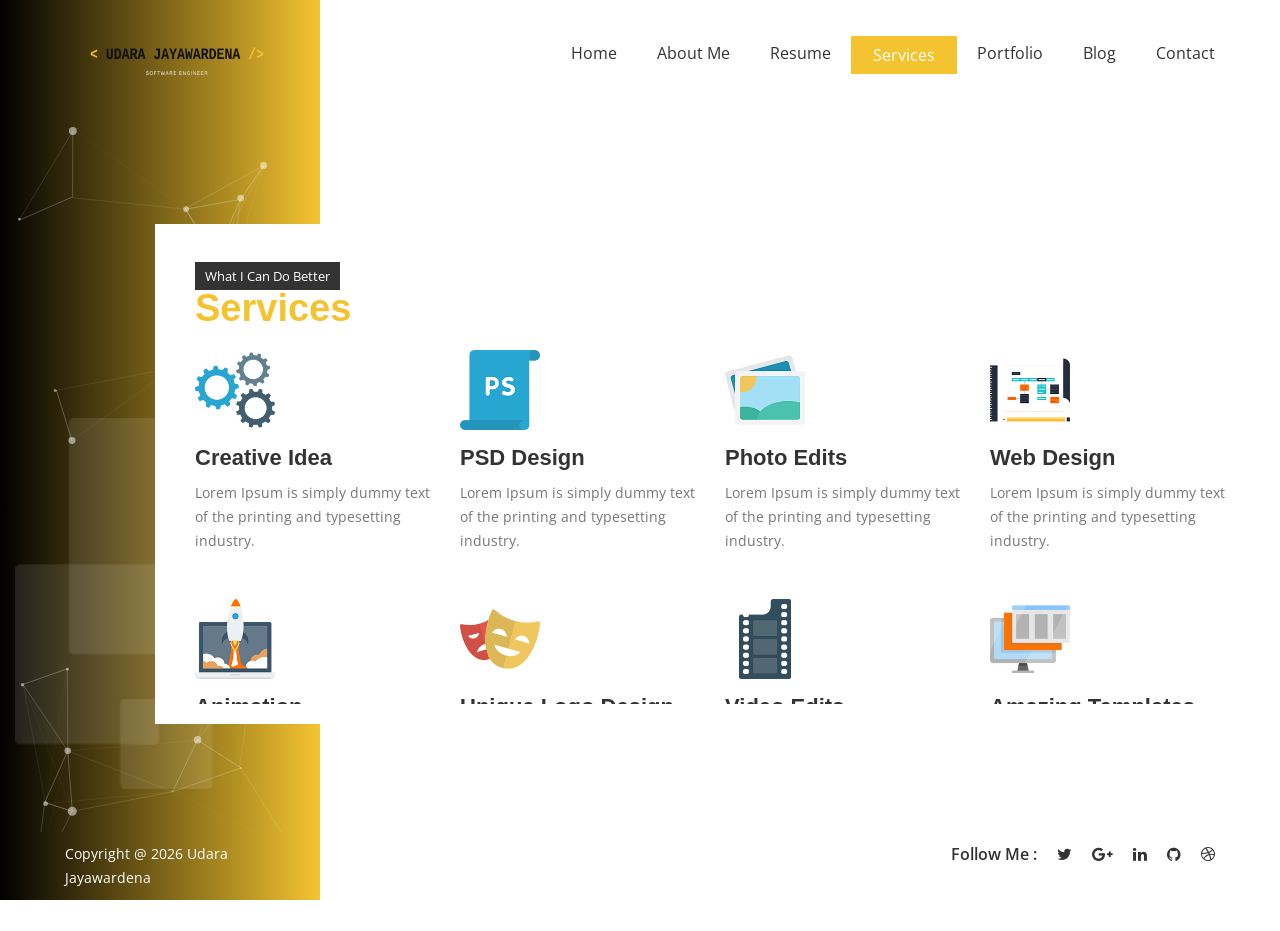
<file: services.html>
<!DOCTYPE html>
<html lang="en">
<head>
    <meta charset="utf-8">
    <meta content="HTML5 Template" name="keywords"/>
    <meta content="Udara Jayawardena - Portfolio Template" name="description"/>
    <meta content="width=device-width, initial-scale=1, maximum-scale=1" name="viewport"/>

    <title>Udara Jayawardena - Portfolio Template</title>

    <!-- Favicon -->
    <link href="assests/images/icon.png" rel="shortcut icon"/>

    <!-- Google Fonts -->
    <link href="https://fonts.googleapis.com/css?family=Open+Sans:400,600&amp;Raleway:400,500,600,700,800"
          rel="stylesheet">

    <!-- Bootstrap CSS -->
    <link href="css/bootstrap.min.css" rel="stylesheet" type="text/css">

    <!-- Themify Fonts -->
    <link href="css/themify-icons.css" rel="stylesheet">

    <!-- Font Awesome -->
    <link href="https://cdn.jsdelivr.net/npm/font-awesome@4.7.0/css/font-awesome.css" rel="stylesheet">

    <!-- Magnific Popup -->
    <link href="css/magnific-popup/magnific-popup.css" rel="stylesheet" type="text/css"/>

    <!-- owl-carousel -->
    <link href="css/owl-carousel/owl.carousel.css" rel="stylesheet" type="text/css"/>

    <!-- Style CSS -->
    <link href="css/style.css" rel="stylesheet" type="text/css">

    <!-- Responsive CSS -->
    <link href="css/responsive.css" rel="stylesheet" type="text/css">

</head>
<body>
<div class="purple-bg" id="loading">
    <div id="loading-center">
        <div data-loader="spinner"></div>
    </div>
</div>

<header class="header">
    <div class="container-fluid">
        <div class="row">
            <nav class="navbar fixed-top navbar-expand-lg navbar-light white-bg">
                <div class="col-md-3 purple-bg">
                    <a class="navbar-brand" href="index.html"><img alt="logo" class="img-fluid"
                                                                   src="assests/images/logo.png"></a>
                </div>
                <div class="col-md-9">
                    <button aria-controls="navbarSupportedContent" aria-expanded="false" aria-label="Toggle navigation"
                            class="navbar-toggler" data-target="#navbarSupportedContent" data-toggle="collapse"
                            type="button">
                        <span class="ti-menu"></span>
                    </button>
                    <div class="collapse navbar-collapse" id="navbarSupportedContent">
                        <ul class="navbar-nav mr-auto w-100 justify-content-end">
                            <li class="nav-item">
                                <a class="nav-link" data-type="page-transition" href="index.html">Home</a>
                            </li>
                            <li class="nav-item">
                                <a class="nav-link" data-type="page-transition" href="aboutUs.html">About me</a>
                            </li>
                            <li class="nav-item">
                                <a class="nav-link" data-type="page-transition" href="resume.html">resume</a>
                            </li>
                            <li class="nav-item active">
                                <a class="nav-link" data-type="page-transition" href="services.html">services</a>
                            </li>
                            <li class="nav-item">
                                <a class="nav-link" data-type="page-transition" href="portfolio.html">portfolio</a>
                            </li>
                            <li class="nav-item">
                                <a class="nav-link" data-type="page-transition" href="blog.html">blog</a>
                            </li>
                            <li class="nav-item">
                                <a class="nav-link" data-type="page-transition" href="contactUs.html">contact</a>
                            </li>
                        </ul>
                    </div>
                </div>
            </nav>
        </div>
    </div>
</header>

<div class="main-container">
    <!-- About us -->
    <section class="iq-services wrapper">
        <div class="container-fluid h-100">
            <div class="row row-eq-height h-100">
                <div class="col-md-3 purple-bg">
                    <div class="iq-objects">
                        <!-- BACKGROUND PARTICLES -->
                        <div id="particles-js"></div>
                        <span class="iq-objects-01">
                                <img alt="drive" class="img-fluid" src="assests/images/01.png">
                            </span>
                    </div>
                </div>
                <div class="col-md-9 main-content align-self-center">
                    <div class="inner-box" id="boxscroll">
                        <div class="resume-deta iq-plr-40">
                            <div class="row white-bg">
                                <div class="col-md-12">
                                    <div class="main-title iq-mb-20">
                                        <small>What I Can Do Better</small>
                                        <h1 class="display-4 iq-tw-8 iq-font-purple">Services</h1>
                                    </div>
                                </div>
                                <div class="col-lg-3 col-md-3 col-md-3">
                                    <div class="service-block text-left">
                                        <img alt="#" class="img-fluid" src="assests/images/service/01.png">
                                        <h6 class="iq-tw-6 iq-mt-15 iq-mb-10">Creative Idea</h6>
                                        <p>Lorem Ipsum is simply dummy text of the printing and typesetting
                                            industry.</p>
                                    </div>
                                </div>
                                <div class="col-lg-3 col-md-3 col-md-3">
                                    <div class="service-block text-left re-mt30">
                                        <img alt="#" class="img-fluid" src="assests/images/service/05.png">
                                        <h6 class="iq-tw-6 iq-mt-15 iq-mb-10">PSD Design</h6>
                                        <p>Lorem Ipsum is simply dummy text of the printing and typesetting
                                            industry.</p>
                                    </div>
                                </div>
                                <div class="col-lg-3 col-md-3 col-md-3">
                                    <div class="service-block text-left re-mt30">
                                        <img alt="#" class="img-fluid" src="assests/images/service/06.png">
                                        <h6 class="iq-tw-6 iq-mt-15 iq-mb-10">Photo Edits</h6>
                                        <p>Lorem Ipsum is simply dummy text of the printing and typesetting
                                            industry.</p>
                                    </div>
                                </div>
                                <div class="col-lg-3 col-md-3 col-md-3">
                                    <div class="service-block text-left re-mt30">
                                        <img alt="#" class="img-fluid" src="assests/images/service/03.png">
                                        <h6 class="iq-tw-6 iq-mt-15 iq-mb-10">Web Design</h6>
                                        <p>Lorem Ipsum is simply dummy text of the printing and typesetting
                                            industry.</p>
                                    </div>
                                </div>
                                <div class="col-lg-3 col-md-3 col-md-3 iq-mt-30">
                                    <div class="service-block text-left re-mt30">
                                        <img alt="#" class="img-fluid" src="assests/images/service/04.png">
                                        <h6 class="iq-tw-6 iq-mt-15 iq-mb-10">Animation</h6>
                                        <p>Lorem Ipsum is simply dummy text of the printing and typesetting
                                            industry.</p>
                                    </div>
                                </div>
                                <div class="col-lg-3 col-md-3 col-md-3 iq-mt-30">
                                    <div class="service-block text-left">
                                        <img alt="#" class="img-fluid" src="assests/images/service/07.png">
                                        <h6 class="iq-tw-6 iq-mt-15 iq-mb-10">Unique Logo Design</h6>
                                        <p>Lorem Ipsum is simply dummy text of the printing and typesetting
                                            industry.</p>
                                    </div>
                                </div>
                                <div class="col-lg-3 col-md-3 col-md-3 iq-mt-30">
                                    <div class="service-block text-left">
                                        <img alt="#" class="img-fluid" src="assests/images/service/08.png">
                                        <h6 class="iq-tw-6 iq-mt-15 iq-mb-10">Video Edits</h6>
                                        <p>Lorem Ipsum is simply dummy text of the printing and typesetting
                                            industry.</p>
                                    </div>
                                </div>
                                <div class="col-lg-3 col-md-3 col-md-3 iq-mt-30">
                                    <div class="service-block text-left">
                                        <img alt="#" class="img-fluid" src="assests/images/service/02.png">
                                        <h6 class="iq-tw-6 iq-mt-15 iq-mb-10">Amazing Templates</h6>
                                        <p>Lorem Ipsum is simply dummy text of the printing and typesetting
                                            industry.</p>
                                    </div>
                                </div>
                            </div>
                        </div>
                        <div class="customers-tab grey-bg iq-pall-40 iq-mtb-60">
                            <div class="row">
                                <div class="col-md-12">
                                    <h3 class="title iq-tw-8 iq-mt-0">My Special</h3>
                                    <ul class="nav nav-tabs" id="myTab" role="tablist">
                                        <li class="nav-item">
                                            <a aria-controls="home" aria-expanded="true" class="nav-link active"
                                               data-toggle="tab"
                                               href="#home" id="home-tab" role="tab"><i
                                                    class="ti-star"></i>Creative Idea</a>
                                        </li>
                                        <li class="nav-item">
                                            <a aria-controls="profile" class="nav-link" data-toggle="tab"
                                               href="#profile"
                                               id="profile-tab" role="tab"><i class="ti-ruler-pencil"></i>PSD
                                                Design</a>
                                        </li>
                                        <li class="nav-item">
                                            <a aria-controls="about" class="nav-link" data-toggle="tab" href="#about"
                                               id="about-tab" role="tab"> <i class="ti-layout"></i>Web Design</a>
                                        </li>
                                        <li class="nav-item">
                                            <a aria-controls="tabs" class="nav-link" data-toggle="tab" href="#tabs"
                                               id="tabs-tab"
                                               role="tab"><i class="ti-headphone-alt"></i>24/7 Support</a>
                                        </li>
                                    </ul>
                                    <div class="tab-content" id="myTabContent">
                                        <div aria-labelledby="home-tab" class="tab-pane fade show active" id="home"
                                             role="tabpanel">
                                            <div class="row">
                                                <div class="col-lg-3">
                                                    <img alt="#" class="img-fluid" src="assests/images/blog/01.jpg">
                                                </div>
                                                <div class="col-lg-9">
                                                    <h4 class="iq-tw-8 text-uppercase iq-mtb-15">My Special</h4>
                                                    <p>Lorem Ipsum is simply dummy text of the printing and typesetting
                                                        industry. Lorem Ipsum has been the industry's standard dummy
                                                        text ever since the 1500s, when an unknown printer took a galley
                                                        of type and scrambled it to make a type specimen book.</p>
                                                    <p>Lorem Ipsum is simply dummy text of the printing and typesetting
                                                        industry. Lorem Ipsum has been the industry's standard dummy
                                                        text ever since the 1500s, when an unknown printer took a galley
                                                        of type and scrambled it to make a type specimen book. It has
                                                        survived not only five centuries, but also the leap into
                                                        electronic typesetting, remaining essentially unchanged.</p>
                                                </div>
                                            </div>
                                        </div>
                                        <div aria-labelledby="profile-tab" class="tab-pane fade" id="profile"
                                             role="tabpanel">
                                            <div class="row">
                                                <div class="col-lg-9">
                                                    <h4 class="iq-tw-8 text-uppercase iq-mtb-15">My Special</h4>
                                                    <p>Lorem Ipsum is simply dummy text of the printing and typesetting
                                                        industry. Lorem Ipsum has been the industry's standard dummy
                                                        text ever since the 1500s, when an unknown printer took a galley
                                                        of type and scrambled it to make a type specimen book.</p>
                                                    <p>Lorem Ipsum is simply dummy text of the printing and typesetting
                                                        industry. Lorem Ipsum has been the industry's standard dummy
                                                        text ever since the 1500s, when an unknown printer took a galley
                                                        of type and scrambled it to make a type specimen book. It has
                                                        survived not only five centuries, but also the leap into
                                                        electronic typesetting, remaining essentially unchanged.</p>
                                                </div>
                                                <div class="col-lg-3">
                                                    <img alt="#" class="img-fluid" src="assests/images/blog/01.jpg">
                                                </div>
                                            </div>
                                        </div>
                                        <div aria-labelledby="about-tab" class="tab-pane fade" id="about"
                                             role="tabpanel">
                                            <div class="row">
                                                <div class="col-lg-3">
                                                    <img alt="#" class="img-fluid" src="assests/images/blog/01.jpg">
                                                </div>
                                                <div class="col-lg-9">
                                                    <h4 class="iq-tw-8 text-uppercase iq-mtb-15">My Special</h4>
                                                    <p>Lorem Ipsum is simply dummy text of the printing and typesetting
                                                        industry. Lorem Ipsum has been the industry's standard dummy
                                                        text ever since the 1500s, when an unknown printer took a galley
                                                        of type and scrambled it to make a type specimen book.</p>
                                                    <p>Lorem Ipsum is simply dummy text of the printing and typesetting
                                                        industry. Lorem Ipsum has been the industry's standard dummy
                                                        text ever since the 1500s, when an unknown printer took a galley
                                                        of type and scrambled it to make a type specimen book. It has
                                                        survived not only five centuries, but also the leap into
                                                        electronic typesetting, remaining essentially unchanged.</p>
                                                </div>
                                            </div>
                                        </div>
                                        <div aria-labelledby="tabs-tab" class="tab-pane fade" id="tabs" role="tabpanel">
                                            <div class="row">
                                                <div class="col-lg-9">
                                                    <h4 class="iq-tw-8 text-uppercase iq-mtb-15">My Special</h4>
                                                    <p>Lorem Ipsum is simply dummy text of the printing and typesetting
                                                        industry. Lorem Ipsum has been the industry's standard dummy
                                                        text ever since the 1500s, when an unknown printer took a galley
                                                        of type and scrambled it to make a type specimen book.</p>
                                                    <p>Lorem Ipsum is simply dummy text of the printing and typesetting
                                                        industry. Lorem Ipsum has been the industry's standard dummy
                                                        text ever since the 1500s, when an unknown printer took a galley
                                                        of type and scrambled it to make a type specimen book. It has
                                                        survived not only five centuries, but also the leap into
                                                        electronic typesetting, remaining essentially unchanged.</p>
                                                </div>
                                                <div class="col-lg-3">
                                                    <img alt="#" class="img-fluid" src="assests/images/blog/01.jpg">
                                                </div>
                                            </div>
                                        </div>
                                    </div>
                                </div>
                            </div>
                        </div>
                        <!-- Counter -->
                        <div class="iq-counter-box iq-pall-20">
                            <div class="row">
                                <div class="col-md-3 text-center">
                                    <div class="counter"><i aria-hidden="true" class="ti-folder iq-font-purple"></i>
                                        <span class="timer iq-tw-6 iq-font-black" data-speed="10000"
                                              data-to="1540">21</span>
                                        <label>Project</label>
                                    </div>
                                </div>
                                <div class="col-md-3 text-center">
                                    <div class="counter re-mt30"><i aria-hidden="true"
                                                                    class="ti-medall iq-font-purple"></i> <span
                                            class="timer iq-tw-6 iq-font-black" data-speed="10000"
                                            data-to="2530">2530</span>
                                        <label>Awards</label>
                                    </div>
                                </div>
                                <div class="col-md-3 text-center">
                                    <div class="counter re-mt30"><i aria-hidden="true"
                                                                    class="ti-face-smile iq-font-purple"></i> <span
                                            class="timer iq-tw-6 iq-font-black" data-speed="10000"
                                            data-to="8120">8120</span>
                                        <label>Happy Clients</label>
                                    </div>
                                </div>
                                <div class="col-md-3 text-center">
                                    <div class="counter re-mt30"><i aria-hidden="true"
                                                                    class="ti-cup iq-font-purple"></i> <span
                                            class="timer iq-tw-6 iq-font-black" data-speed="10000"
                                            data-to="1620">1620</span>
                                        <label>Total Rates</label>
                                    </div>
                                </div>
                            </div>
                        </div>

                    </div>
                </div>
            </div>
        </div>
    </section>
</div>

<footer>
    <div class="container-fluid">
        <div class="row">
            <div class="col-md-3 purple-bg">
                <div class="footer-copyright text-white">Copyright @ <span id="copyright"> <script>document.getElementById('copyright').appendChild(document.createTextNode(new Date().getFullYear()))</script></span>
                    <a class="text-white" href="#">Udara Jayawardena</a></div>
            </div>
            <div class="col-md-9">
                <ul class="follow-us pull-right">
                    <li>Follow Me :</li>
                                        <li><a href="https://x.com/udarajayawarde4/"><i class="fa fa-twitter"></i></a></li>
                    <li><a href="mailto:udara1925@gmail.com"><i class="fa fa-google-plus"></i></a></li>
                    <li><a href="https://www.linkedin.com/in/udarajaywardena/"><i
                            class="fa fa-linkedin"></i></a></li>
                    <li><a href="https://github.com/UdaraJayawardena/"><i class="fa fa-github"></i></a></li>
                    <li><a href="#"><i class="fa fa-dribbble"></i></a></li>
                </ul>
            </div>
        </div>
    </div>
</footer>

<script src="js/jquery-min.js" type="text/javascript"></script>
<script src="js/popper.min.js" type="text/javascript"></script>
<script src="js/bootstrap.min.js" type="text/javascript"></script>

<!-- jquery-appear -->
<script src="js/jquery.appear.js" type="text/javascript"></script>

<!-- owl-carousel -->
<script src="js/owl-carousel/owl.carousel.min.js" type="text/javascript"></script>

<!-- jquery-typer -->
<script src="js/jquery.typer.js" type="text/javascript"></script>

<!-- jquery-isotope -->
<script src="js/isotope.pkgd.min.js" type="text/javascript"></script>

<!-- Magnific-Popup -->
<script src="js/magnific-popup/jquery.magnific-popup.min.js" type="text/javascript"></script>

<!-- jquery Nicescroll -->
<script src="js/jquery.nicescroll.min.js" type="text/javascript"></script>

<!-- jquery Retina -->
<script src="js/retina.min.js" type="text/javascript"></script>

<!-- Particles -->
<script src="js/particles/particles.min.js" type="text/javascript"></script>
<script src="js/particles/app.js" type="text/javascript"></script>

<!-- Style Customizer -->
<script src="js/style-customizer.js" type="text/javascript"></script>

<!-- Custom -->
<script src="js/custom.js" type="text/javascript"></script>

</body>
</html>
</file>
<file: css/themify-icons.css>
@font-face {
	font-family: 'themify';
	src: url('../assests/fonts/themify.eot?-fvbane');
	src: url('../assests/fonts/themify.eot?#iefix-fvbane') format('embedded-opentype'),
	url('../assests/fonts/themify.woff?-fvbane') format('woff'),
	url('../assests/fonts/themify.ttf?-fvbane') format('truetype'),
	url('../assests/fonts/themify.svg?-fvbane#themify') format('svg');
	font-weight: normal;
	font-style: normal;
}

[class^="ti-"], [class*=" ti-"] {
	font-family: 'themify';
	speak: none;
	font-style: normal;
	font-weight: normal;
	font-variant: normal;
	text-transform: none;
	line-height: 1;

	/* Better Font Rendering =========== */
	-webkit-font-smoothing: antialiased;
	-moz-osx-font-smoothing: grayscale;
}

.ti-wand:before {
	content: "\e600";
}
.ti-volume:before {
	content: "\e601";
}
.ti-user:before {
	content: "\e602";
}
.ti-unlock:before {
	content: "\e603";
}
.ti-unlink:before {
	content: "\e604";
}
.ti-trash:before {
	content: "\e605";
}
.ti-thought:before {
	content: "\e606";
}
.ti-target:before {
	content: "\e607";
}
.ti-tag:before {
	content: "\e608";
}
.ti-tablet:before {
	content: "\e609";
}
.ti-star:before {
	content: "\e60a";
}
.ti-spray:before {
	content: "\e60b";
}
.ti-signal:before {
	content: "\e60c";
}
.ti-shopping-cart:before {
	content: "\e60d";
}
.ti-shopping-cart-full:before {
	content: "\e60e";
}
.ti-settings:before {
	content: "\e60f";
}
.ti-search:before {
	content: "\e610";
}
.ti-zoom-in:before {
	content: "\e611";
}
.ti-zoom-out:before {
	content: "\e612";
}
.ti-cut:before {
	content: "\e613";
}
.ti-ruler:before {
	content: "\e614";
}
.ti-ruler-pencil:before {
	content: "\e615";
}
.ti-ruler-alt:before {
	content: "\e616";
}
.ti-bookmark:before {
	content: "\e617";
}
.ti-bookmark-alt:before {
	content: "\e618";
}
.ti-reload:before {
	content: "\e619";
}
.ti-plus:before {
	content: "\e61a";
}
.ti-pin:before {
	content: "\e61b";
}
.ti-pencil:before {
	content: "\e61c";
}
.ti-pencil-alt:before {
	content: "\e61d";
}
.ti-paint-roller:before {
	content: "\e61e";
}
.ti-paint-bucket:before {
	content: "\e61f";
}
.ti-na:before {
	content: "\e620";
}
.ti-mobile:before {
	content: "\e621";
}
.ti-minus:before {
	content: "\e622";
}
.ti-medall:before {
	content: "\e623";
}
.ti-medall-alt:before {
	content: "\e624";
}
.ti-marker:before {
	content: "\e625";
}
.ti-marker-alt:before {
	content: "\e626";
}
.ti-arrow-up:before {
	content: "\e627";
}
.ti-arrow-right:before {
	content: "\e628";
}
.ti-arrow-left:before {
	content: "\e629";
}
.ti-arrow-down:before {
	content: "\e62a";
}
.ti-lock:before {
	content: "\e62b";
}
.ti-location-arrow:before {
	content: "\e62c";
}
.ti-link:before {
	content: "\e62d";
}
.ti-layout:before {
	content: "\e62e";
}
.ti-layers:before {
	content: "\e62f";
}
.ti-layers-alt:before {
	content: "\e630";
}
.ti-key:before {
	content: "\e631";
}
.ti-import:before {
	content: "\e632";
}
.ti-image:before {
	content: "\e633";
}
.ti-heart:before {
	content: "\e634";
}
.ti-heart-broken:before {
	content: "\e635";
}
.ti-hand-stop:before {
	content: "\e636";
}
.ti-hand-open:before {
	content: "\e637";
}
.ti-hand-drag:before {
	content: "\e638";
}
.ti-folder:before {
	content: "\e639";
}
.ti-flag:before {
	content: "\e63a";
}
.ti-flag-alt:before {
	content: "\e63b";
}
.ti-flag-alt-2:before {
	content: "\e63c";
}
.ti-eye:before {
	content: "\e63d";
}
.ti-export:before {
	content: "\e63e";
}
.ti-exchange-vertical:before {
	content: "\e63f";
}
.ti-desktop:before {
	content: "\e640";
}
.ti-cup:before {
	content: "\e641";
}
.ti-crown:before {
	content: "\e642";
}
.ti-comments:before {
	content: "\e643";
}
.ti-comment:before {
	content: "\e644";
}
.ti-comment-alt:before {
	content: "\e645";
}
.ti-close:before {
	content: "\e646";
}
.ti-clip:before {
	content: "\e647";
}
.ti-angle-up:before {
	content: "\e648";
}
.ti-angle-right:before {
	content: "\e649";
}
.ti-angle-left:before {
	content: "\e64a";
}
.ti-angle-down:before {
	content: "\e64b";
}
.ti-check:before {
	content: "\e64c";
}
.ti-check-box:before {
	content: "\e64d";
}
.ti-camera:before {
	content: "\e64e";
}
.ti-announcement:before {
	content: "\e64f";
}
.ti-brush:before {
	content: "\e650";
}
.ti-briefcase:before {
	content: "\e651";
}
.ti-bolt:before {
	content: "\e652";
}
.ti-bolt-alt:before {
	content: "\e653";
}
.ti-blackboard:before {
	content: "\e654";
}
.ti-bag:before {
	content: "\e655";
}
.ti-move:before {
	content: "\e656";
}
.ti-arrows-vertical:before {
	content: "\e657";
}
.ti-arrows-horizontal:before {
	content: "\e658";
}
.ti-fullscreen:before {
	content: "\e659";
}
.ti-arrow-top-right:before {
	content: "\e65a";
}
.ti-arrow-top-left:before {
	content: "\e65b";
}
.ti-arrow-circle-up:before {
	content: "\e65c";
}
.ti-arrow-circle-right:before {
	content: "\e65d";
}
.ti-arrow-circle-left:before {
	content: "\e65e";
}
.ti-arrow-circle-down:before {
	content: "\e65f";
}
.ti-angle-double-up:before {
	content: "\e660";
}
.ti-angle-double-right:before {
	content: "\e661";
}
.ti-angle-double-left:before {
	content: "\e662";
}
.ti-angle-double-down:before {
	content: "\e663";
}
.ti-zip:before {
	content: "\e664";
}
.ti-world:before {
	content: "\e665";
}
.ti-wheelchair:before {
	content: "\e666";
}
.ti-view-list:before {
	content: "\e667";
}
.ti-view-list-alt:before {
	content: "\e668";
}
.ti-view-grid:before {
	content: "\e669";
}
.ti-uppercase:before {
	content: "\e66a";
}
.ti-upload:before {
	content: "\e66b";
}
.ti-underline:before {
	content: "\e66c";
}
.ti-truck:before {
	content: "\e66d";
}
.ti-timer:before {
	content: "\e66e";
}
.ti-ticket:before {
	content: "\e66f";
}
.ti-thumb-up:before {
	content: "\e670";
}
.ti-thumb-down:before {
	content: "\e671";
}
.ti-text:before {
	content: "\e672";
}
.ti-stats-up:before {
	content: "\e673";
}
.ti-stats-down:before {
	content: "\e674";
}
.ti-split-v:before {
	content: "\e675";
}
.ti-split-h:before {
	content: "\e676";
}
.ti-smallcap:before {
	content: "\e677";
}
.ti-shine:before {
	content: "\e678";
}
.ti-shift-right:before {
	content: "\e679";
}
.ti-shift-left:before {
	content: "\e67a";
}
.ti-shield:before {
	content: "\e67b";
}
.ti-notepad:before {
	content: "\e67c";
}
.ti-server:before {
	content: "\e67d";
}
.ti-quote-right:before {
	content: "\e67e";
}
.ti-quote-left:before {
	content: "\e67f";
}
.ti-pulse:before {
	content: "\e680";
}
.ti-printer:before {
	content: "\e681";
}
.ti-power-off:before {
	content: "\e682";
}
.ti-plug:before {
	content: "\e683";
}
.ti-pie-chart:before {
	content: "\e684";
}
.ti-paragraph:before {
	content: "\e685";
}
.ti-panel:before {
	content: "\e686";
}
.ti-package:before {
	content: "\e687";
}
.ti-music:before {
	content: "\e688";
}
.ti-music-alt:before {
	content: "\e689";
}
.ti-mouse:before {
	content: "\e68a";
}
.ti-mouse-alt:before {
	content: "\e68b";
}
.ti-money:before {
	content: "\e68c";
}
.ti-microphone:before {
	content: "\e68d";
}
.ti-menu:before {
	content: "\e68e";
}
.ti-menu-alt:before {
	content: "\e68f";
}
.ti-map:before {
	content: "\e690";
}
.ti-map-alt:before {
	content: "\e691";
}
.ti-loop:before {
	content: "\e692";
}
.ti-location-pin:before {
	content: "\e693";
}
.ti-list:before {
	content: "\e694";
}
.ti-light-bulb:before {
	content: "\e695";
}
.ti-Italic:before {
	content: "\e696";
}
.ti-info:before {
	content: "\e697";
}
.ti-infinite:before {
	content: "\e698";
}
.ti-id-badge:before {
	content: "\e699";
}
.ti-hummer:before {
	content: "\e69a";
}
.ti-home:before {
	content: "\e69b";
}
.ti-help:before {
	content: "\e69c";
}
.ti-headphone:before {
	content: "\e69d";
}
.ti-harddrives:before {
	content: "\e69e";
}
.ti-harddrive:before {
	content: "\e69f";
}
.ti-gift:before {
	content: "\e6a0";
}
.ti-game:before {
	content: "\e6a1";
}
.ti-filter:before {
	content: "\e6a2";
}
.ti-files:before {
	content: "\e6a3";
}
.ti-file:before {
	content: "\e6a4";
}
.ti-eraser:before {
	content: "\e6a5";
}
.ti-envelope:before {
	content: "\e6a6";
}
.ti-download:before {
	content: "\e6a7";
}
.ti-direction:before {
	content: "\e6a8";
}
.ti-direction-alt:before {
	content: "\e6a9";
}
.ti-dashboard:before {
	content: "\e6aa";
}
.ti-control-stop:before {
	content: "\e6ab";
}
.ti-control-shuffle:before {
	content: "\e6ac";
}
.ti-control-play:before {
	content: "\e6ad";
}
.ti-control-pause:before {
	content: "\e6ae";
}
.ti-control-forward:before {
	content: "\e6af";
}
.ti-control-backward:before {
	content: "\e6b0";
}
.ti-cloud:before {
	content: "\e6b1";
}
.ti-cloud-up:before {
	content: "\e6b2";
}
.ti-cloud-down:before {
	content: "\e6b3";
}
.ti-clipboard:before {
	content: "\e6b4";
}
.ti-car:before {
	content: "\e6b5";
}
.ti-calendar:before {
	content: "\e6b6";
}
.ti-book:before {
	content: "\e6b7";
}
.ti-bell:before {
	content: "\e6b8";
}
.ti-basketball:before {
	content: "\e6b9";
}
.ti-bar-chart:before {
	content: "\e6ba";
}
.ti-bar-chart-alt:before {
	content: "\e6bb";
}
.ti-back-right:before {
	content: "\e6bc";
}
.ti-back-left:before {
	content: "\e6bd";
}
.ti-arrows-corner:before {
	content: "\e6be";
}
.ti-archive:before {
	content: "\e6bf";
}
.ti-anchor:before {
	content: "\e6c0";
}
.ti-align-right:before {
	content: "\e6c1";
}
.ti-align-left:before {
	content: "\e6c2";
}
.ti-align-justify:before {
	content: "\e6c3";
}
.ti-align-center:before {
	content: "\e6c4";
}
.ti-alert:before {
	content: "\e6c5";
}
.ti-alarm-clock:before {
	content: "\e6c6";
}
.ti-agenda:before {
	content: "\e6c7";
}
.ti-write:before {
	content: "\e6c8";
}
.ti-window:before {
	content: "\e6c9";
}
.ti-widgetized:before {
	content: "\e6ca";
}
.ti-widget:before {
	content: "\e6cb";
}
.ti-widget-alt:before {
	content: "\e6cc";
}
.ti-wallet:before {
	content: "\e6cd";
}
.ti-video-clapper:before {
	content: "\e6ce";
}
.ti-video-camera:before {
	content: "\e6cf";
}
.ti-vector:before {
	content: "\e6d0";
}
.ti-themify-logo:before {
	content: "\e6d1";
}
.ti-themify-favicon:before {
	content: "\e6d2";
}
.ti-themify-favicon-alt:before {
	content: "\e6d3";
}
.ti-support:before {
	content: "\e6d4";
}
.ti-stamp:before {
	content: "\e6d5";
}
.ti-split-v-alt:before {
	content: "\e6d6";
}
.ti-slice:before {
	content: "\e6d7";
}
.ti-shortcode:before {
	content: "\e6d8";
}
.ti-shift-right-alt:before {
	content: "\e6d9";
}
.ti-shift-left-alt:before {
	content: "\e6da";
}
.ti-ruler-alt-2:before {
	content: "\e6db";
}
.ti-receipt:before {
	content: "\e6dc";
}
.ti-pin2:before {
	content: "\e6dd";
}
.ti-pin-alt:before {
	content: "\e6de";
}
.ti-pencil-alt2:before {
	content: "\e6df";
}
.ti-palette:before {
	content: "\e6e0";
}
.ti-more:before {
	content: "\e6e1";
}
.ti-more-alt:before {
	content: "\e6e2";
}
.ti-microphone-alt:before {
	content: "\e6e3";
}
.ti-magnet:before {
	content: "\e6e4";
}
.ti-line-double:before {
	content: "\e6e5";
}
.ti-line-dotted:before {
	content: "\e6e6";
}
.ti-line-dashed:before {
	content: "\e6e7";
}
.ti-layout-width-full:before {
	content: "\e6e8";
}
.ti-layout-width-default:before {
	content: "\e6e9";
}
.ti-layout-width-default-alt:before {
	content: "\e6ea";
}
.ti-layout-tab:before {
	content: "\e6eb";
}
.ti-layout-tab-window:before {
	content: "\e6ec";
}
.ti-layout-tab-v:before {
	content: "\e6ed";
}
.ti-layout-tab-min:before {
	content: "\e6ee";
}
.ti-layout-slider:before {
	content: "\e6ef";
}
.ti-layout-slider-alt:before {
	content: "\e6f0";
}
.ti-layout-sidebar-right:before {
	content: "\e6f1";
}
.ti-layout-sidebar-none:before {
	content: "\e6f2";
}
.ti-layout-sidebar-left:before {
	content: "\e6f3";
}
.ti-layout-placeholder:before {
	content: "\e6f4";
}
.ti-layout-menu:before {
	content: "\e6f5";
}
.ti-layout-menu-v:before {
	content: "\e6f6";
}
.ti-layout-menu-separated:before {
	content: "\e6f7";
}
.ti-layout-menu-full:before {
	content: "\e6f8";
}
.ti-layout-media-right-alt:before {
	content: "\e6f9";
}
.ti-layout-media-right:before {
	content: "\e6fa";
}
.ti-layout-media-overlay:before {
	content: "\e6fb";
}
.ti-layout-media-overlay-alt:before {
	content: "\e6fc";
}
.ti-layout-media-overlay-alt-2:before {
	content: "\e6fd";
}
.ti-layout-media-left-alt:before {
	content: "\e6fe";
}
.ti-layout-media-left:before {
	content: "\e6ff";
}
.ti-layout-media-center-alt:before {
	content: "\e700";
}
.ti-layout-media-center:before {
	content: "\e701";
}
.ti-layout-list-thumb:before {
	content: "\e702";
}
.ti-layout-list-thumb-alt:before {
	content: "\e703";
}
.ti-layout-list-post:before {
	content: "\e704";
}
.ti-layout-list-large-image:before {
	content: "\e705";
}
.ti-layout-line-solid:before {
	content: "\e706";
}
.ti-layout-grid4:before {
	content: "\e707";
}
.ti-layout-grid3:before {
	content: "\e708";
}
.ti-layout-grid2:before {
	content: "\e709";
}
.ti-layout-grid2-thumb:before {
	content: "\e70a";
}
.ti-layout-cta-right:before {
	content: "\e70b";
}
.ti-layout-cta-left:before {
	content: "\e70c";
}
.ti-layout-cta-center:before {
	content: "\e70d";
}
.ti-layout-cta-btn-right:before {
	content: "\e70e";
}
.ti-layout-cta-btn-left:before {
	content: "\e70f";
}
.ti-layout-column4:before {
	content: "\e710";
}
.ti-layout-column3:before {
	content: "\e711";
}
.ti-layout-column2:before {
	content: "\e712";
}
.ti-layout-accordion-separated:before {
	content: "\e713";
}
.ti-layout-accordion-merged:before {
	content: "\e714";
}
.ti-layout-accordion-list:before {
	content: "\e715";
}
.ti-ink-pen:before {
	content: "\e716";
}
.ti-info-alt:before {
	content: "\e717";
}
.ti-help-alt:before {
	content: "\e718";
}
.ti-headphone-alt:before {
	content: "\e719";
}
.ti-hand-point-up:before {
	content: "\e71a";
}
.ti-hand-point-right:before {
	content: "\e71b";
}
.ti-hand-point-left:before {
	content: "\e71c";
}
.ti-hand-point-down:before {
	content: "\e71d";
}
.ti-gallery:before {
	content: "\e71e";
}
.ti-face-smile:before {
	content: "\e71f";
}
.ti-face-sad:before {
	content: "\e720";
}
.ti-credit-card:before {
	content: "\e721";
}
.ti-control-skip-forward:before {
	content: "\e722";
}
.ti-control-skip-backward:before {
	content: "\e723";
}
.ti-control-record:before {
	content: "\e724";
}
.ti-control-eject:before {
	content: "\e725";
}
.ti-comments-smiley:before {
	content: "\e726";
}
.ti-brush-alt:before {
	content: "\e727";
}
.ti-youtube:before {
	content: "\e728";
}
.ti-vimeo:before {
	content: "\e729";
}
.ti-twitter:before {
	content: "\e72a";
}
.ti-time:before {
	content: "\e72b";
}
.ti-tumblr:before {
	content: "\e72c";
}
.ti-skype:before {
	content: "\e72d";
}
.ti-share:before {
	content: "\e72e";
}
.ti-share-alt:before {
	content: "\e72f";
}
.ti-rocket:before {
	content: "\e730";
}
.ti-pinterest:before {
	content: "\e731";
}
.ti-new-window:before {
	content: "\e732";
}
.ti-microsoft:before {
	content: "\e733";
}
.ti-list-ol:before {
	content: "\e734";
}
.ti-linkedin:before {
	content: "\e735";
}
.ti-layout-sidebar-2:before {
	content: "\e736";
}
.ti-layout-grid4-alt:before {
	content: "\e737";
}
.ti-layout-grid3-alt:before {
	content: "\e738";
}
.ti-layout-grid2-alt:before {
	content: "\e739";
}
.ti-layout-column4-alt:before {
	content: "\e73a";
}
.ti-layout-column3-alt:before {
	content: "\e73b";
}
.ti-layout-column2-alt:before {
	content: "\e73c";
}
.ti-instagram:before {
	content: "\e73d";
}
.ti-google:before {
	content: "\e73e";
}
.ti-github:before {
	content: "\e73f";
}
.ti-flickr:before {
	content: "\e740";
}
.ti-facebook:before {
	content: "\e741";
}
.ti-dropbox:before {
	content: "\e742";
}
.ti-dribbble:before {
	content: "\e743";
}
.ti-apple:before {
	content: "\e744";
}
.ti-android:before {
	content: "\e745";
}
.ti-save:before {
	content: "\e746";
}
.ti-save-alt:before {
	content: "\e747";
}
.ti-yahoo:before {
	content: "\e748";
}
.ti-wordpress:before {
	content: "\e749";
}
.ti-vimeo-alt:before {
	content: "\e74a";
}
.ti-twitter-alt:before {
	content: "\e74b";
}
.ti-tumblr-alt:before {
	content: "\e74c";
}
.ti-trello:before {
	content: "\e74d";
}
.ti-stack-overflow:before {
	content: "\e74e";
}
.ti-soundcloud:before {
	content: "\e74f";
}
.ti-sharethis:before {
	content: "\e750";
}
.ti-sharethis-alt:before {
	content: "\e751";
}
.ti-reddit:before {
	content: "\e752";
}
.ti-pinterest-alt:before {
	content: "\e753";
}
.ti-microsoft-alt:before {
	content: "\e754";
}
.ti-linux:before {
	content: "\e755";
}
.ti-jsfiddle:before {
	content: "\e756";
}
.ti-joomla:before {
	content: "\e757";
}
.ti-html5:before {
	content: "\e758";
}
.ti-flickr-alt:before {
	content: "\e759";
}
.ti-email:before {
	content: "\e75a";
}
.ti-drupal:before {
	content: "\e75b";
}
.ti-dropbox-alt:before {
	content: "\e75c";
}
.ti-css3:before {
	content: "\e75d";
}
.ti-rss:before {
	content: "\e75e";
}
.ti-rss-alt:before {
	content: "\e75f";
}
</file>
<file: css/style.css>
html { height: 100%; background-color: #fff; overflow: hidden; }
body { font-family: 'Open Sans', sans-serif; font-weight: normal; font-style: normal; font-size: 14px; line-height: 24px; color: #777777; overflow: hidden; height: 100%; width: 100%; }
body .main-container { background-color: #fff; height: calc(100% - 0px); height: -webkit-calc(100% - 0px); height: -moz-calc(100% - 0px); position: relative; z-index: 3; }
body .wrapper { position: relative; height: 100%; width: 100%; }
a, .button { transition: all 0.5s ease-in-out; transition: all 0.5s ease-in-out; -moz-transition: all 0.5s ease-in-out; -ms-transition: all 0.5s ease-in-out; -o-transition: all 0.5s ease-in-out; -webkit-transition: all 0.5s ease-in-out; color: #333333; }
a:focus { text-decoration: none; }
a:focus, a:hover { color: #F4C430; text-decoration: none; }
a, .button, input { outline: medium none; color: #F4C430; }
h1, h2, h3, h4, h5, h6 { font-family: 'Raleway', sans-serif; font-weight: normal; color: #333333; margin-top: 0px; margin-bottom: 0px; line-height: normal; }
h1 a, h2 a, h3 a, h4 a, h5 a, h6 a { color: inherit; font-family: 'Raleway', sans-serif; }
h1 { font-size: 56px; font-style: normal; }
h2 { font-size: 40px; font-style: normal; }
h3 { font-size: 36px; font-style: normal; }
h4 { font-size: 22px; font-style: normal; }
h5 { font-size: 26px; font-style: normal; }
h6 { font-size: 22px; font-style: normal; }
.lead { font-size: 16px; line-height: 26px; margin: 0; }
ul { margin: 0px; padding: 0px; }
li { list-style: none; }
hr { margin: 0; padding: 0px; border-bottom: 1px solid #e0e0e0; border-top: 0px; }
label { font-size: 15px; font-weight: 400; color: #aaaaaa; }
.label { color: #fff; font-size: 9px; }
blockquote { border-left: 5px solid #F4C430; font-size: 16px; }
*::-moz-selection { background: #F4C430; color: #fff; text-shadow: none; }
::-moz-selection { background: #F4C430; color: #fff; text-shadow: none; }
::selection { background: #F4C430; color: #fff; text-shadow: none; }
.valign, .valign > [class*='col-'] { display: table-cell; float: none; }
[data-valign-overlay="top"] { vertical-align: top; }
[data-valign-overlay="bottom"] { vertical-align: bottom; }
[data-valign-overlay="middle"] { vertical-align: middle; }
.no-gutter > [class*='col-'] { padding-right: 0; padding-left: 0; }
.row-eq-height { display: -webkit-box; display: -webkit-flex; display: -ms-flexbox; display: flex; }
.no-padding { padding: 0px !important; }
.no-border { border: none !important; }

/*---------------------------------------------------------------------
                                Loader
-----------------------------------------------------------------------*/
#loading { background-color: #fff; height: 100%; width: 100%; position: fixed; margin-top: 0px; top: 0px; left: 0px; bottom: 0px; overflow: hidden !important; right: 0px; z-index: 999999; }
#loading-center { width: 100%; height: 100%; position: relative; }
[data-loader='spinner'] { width: 50px; height: 50px; margin: auto; left: 0; right: 0; top: 0; bottom: 0;  position: absolute;  -webkit-animation: spinner 1.2s infinite ease-in-out; -o-animation: spinner 1.2s infinite ease-in-out; animation: spinner 1.2s infinite ease-in-out; background-color: #fff; }
@-webkit-keyframes spinner {
  0% { -webkit-transform: perspective(120px) rotateX(0) rotateY(0); -ms-transform: perspective(120px) rotateX(0) rotateY(0); -o-transform: perspective(120px) rotateX(0) rotateY(0); transform: perspective(120px) rotateX(0) rotateY(0); }
  50% { -webkit-transform: perspective(120px) rotateX(-180deg) rotateY(0); -ms-transform: perspective(120px) rotateX(-180deg) rotateY(0); -o-transform: perspective(120px) rotateX(-180deg) rotateY(0); transform: perspective(120px) rotateX(-180deg) rotateY(0); }
  100% { -webkit-transform: perspective(120px) rotateX(-180deg) rotateY(-180deg); -ms-transform: perspective(120px) rotateX(-180deg) rotateY(-180deg); -o-transform: perspective(120px) rotateX(-180deg) rotateY(-180deg); transform: perspective(120px) rotateX(-180deg) rotateY(-180deg); }
}
@-moz-keyframes spinner {
  0% { -webkit-transform: perspective(120px) rotateX(0) rotateY(0); -ms-transform: perspective(120px) rotateX(0) rotateY(0); -o-transform: perspective(120px) rotateX(0) rotateY(0); transform: perspective(120px) rotateX(0) rotateY(0); }
  50% { -webkit-transform: perspective(120px) rotateX(-180deg) rotateY(0); -ms-transform: perspective(120px) rotateX(-180deg) rotateY(0); -o-transform: perspective(120px) rotateX(-180deg) rotateY(0); transform: perspective(120px) rotateX(-180deg) rotateY(0); }
  100% { -webkit-transform: perspective(120px) rotateX(-180deg) rotateY(-180deg); -ms-transform: perspective(120px) rotateX(-180deg) rotateY(-180deg); -o-transform: perspective(120px) rotateX(-180deg) rotateY(-180deg); transform: perspective(120px) rotateX(-180deg) rotateY(-180deg); }
}
@-o-keyframes spinner {
  0% { -webkit-transform: perspective(120px) rotateX(0) rotateY(0); -ms-transform: perspective(120px) rotateX(0) rotateY(0); -o-transform: perspective(120px) rotateX(0) rotateY(0); transform: perspective(120px) rotateX(0) rotateY(0); }
  50% { -webkit-transform: perspective(120px) rotateX(-180deg) rotateY(0); -ms-transform: perspective(120px) rotateX(-180deg) rotateY(0); -o-transform: perspective(120px) rotateX(-180deg) rotateY(0); transform: perspective(120px) rotateX(-180deg) rotateY(0); }
  100% { -webkit-transform: perspective(120px) rotateX(-180deg) rotateY(-180deg); -ms-transform: perspective(120px) rotateX(-180deg) rotateY(-180deg); -o-transform: perspective(120px) rotateX(-180deg) rotateY(-180deg); transform: perspective(120px) rotateX(-180deg) rotateY(-180deg); }
}
@keyframes spinner {
  0% { -webkit-transform: perspective(120px) rotateX(0) rotateY(0); -ms-transform: perspective(120px) rotateX(0) rotateY(0); -o-transform: perspective(120px) rotateX(0) rotateY(0); transform: perspective(120px) rotateX(0) rotateY(0); }
  50% { -webkit-transform: perspective(120px) rotateX(-180deg) rotateY(0); -ms-transform: perspective(120px) rotateX(-180deg) rotateY(0); -o-transform: perspective(120px) rotateX(-180deg) rotateY(0); transform: perspective(120px) rotateX(-180deg) rotateY(0); }
  100% { -webkit-transform: perspective(120px) rotateX(-180deg) rotateY(-180deg); -ms-transform: perspective(120px) rotateX(-180deg) rotateY(-180deg); -o-transform: perspective(120px) rotateX(-180deg) rotateY(-180deg); transform: perspective(120px) rotateX(-180deg) rotateY(-180deg); }
}

/*---------------------------------------------------------------------
                                Loader
-----------------------------------------------------------------------*/
.main-title { position: relative; }
.main-title small { background: #333333; color: #fff; padding: 5px 10px; font-size: 13px; }
.main-title h1, .content-deta .main-title h1 { font-size: 38px; }

/*simpal title*/
.title { position: relative; margin: 15px 0 15px; padding: 0 0 10px; font-size: 26px; }
.title:before { content: ""; position: absolute; bottom: 0; left: 0; width: 50px; height: 2px; display: inline-block; background: #000000; background: -moz-linear-gradient(left, rgba(0, 0, 0, 1) 0%, rgba(244, 196, 48, 1) 100%); background: -webkit-gradient(left top, right top, color-stop(0%, rgba(0, 0, 0, 1)), color-stop(100%, rgba(244, 196, 48, 1))); background: -webkit-linear-gradient(left, rgba(0, 0, 0, 1) 0%, rgba(244, 196, 48, 1) 100%); background: -o-linear-gradient(left, rgba(0, 0, 0, 1) 0%, rgba(244, 196, 48, 1) 100%); background: -ms-linear-gradient(left, rgba(0, 0, 0, 1) 0%, rgba(244, 196, 48, 1) 100%); background: linear-gradient(to right, rgba(0, 0, 0, 1) 0%, rgba(244, 196, 48, 1) 100%); filter: progid:DXImageTransform.Microsoft.gradient(startColorstr='#000000', endColorstr='#F4C430', GradientType=1); }

/*----------------------------------------------------------------------
                        Buttons
-----------------------------------------------------------------------*/
.button { color: #333333; padding: 10px 20px; font-weight: 600; font-size: 14px; border: none; position: relative; border: 2px solid #F4C430; display: inline-block; text-transform: uppercase; background: transparent; }
.button:hover, .button:focus { color: #fff; border-color: #F4C430; background: #F4C430; }

/*----------------------------------------------------------------------
                                Div Shadow
-----------------------------------------------------------------------*/
.iq-box-shadow { position: relative; z-index: 9; -webkit-box-shadow: 0px 0px 30px 0px rgba(0, 0, 0, 0.1); -moz-box-shadow: 0px 0px 30px 0px rgba(0, 0, 0, 0.1); box-shadow: 0px 0px 30px 0px rgba(0, 0, 0, 0.1); }

/*---------------------------------------------------------------------
                    Page Section Margin Padding 
---------------------------------------------------------------------*/

/*----------------
Section padding 
----------------*/
.overview-block-ptb { padding: 100px 0; }
.overview-block-pt { padding: 100px 0 0; }
.overview-block-pb { padding: 0 0 100px; }

/*----------------
Padding All 
----------------*/
.iq-pall { padding: 0px; }
.iq-pall-10 { padding: 10px; }
.iq-pall-15 { padding: 15px; }
.iq-pall-20 { padding: 20px; }
.iq-pall-25 { padding: 25px; }
.iq-pall-30 { padding: 30px; }
.iq-pall-40 { padding: 40px; }
.iq-pall-50 { padding: 50px; }
.iq-pall-60 { padding: 60px; }
.iq-pall-70 { padding: 70px; }
.iq-pall-80 { padding: 80px; }
.iq-pall-90 { padding: 90px; }
.iq-pall-100 { padding: 100px; }

/*----------------
Padding Top and Bottom 
----------------*/
.iq-ptb-0 { padding: 0; }
.iq-ptb-10 { padding: 10px 0; }
.iq-ptb-15 { padding: 15px 0; }
.iq-ptb-20 { padding: 20px 0; }
.iq-ptb-25 { padding: 25px 0; }
.iq-ptb-30 { padding: 30px 0; }
.iq-ptb-40 { padding: 40px 0; }
.iq-ptb-50 { padding: 50px 0; }
.iq-ptb-60 { padding: 60px 0; }
.iq-ptb-70 { padding: 70px 0; }
.iq-ptb-80 { padding: 80px 0; }
.iq-ptb-90 { padding: 90px 0; }
.iq-ptb-100 { padding: 100px 0; }

/*----------------
Padding Left and right 
----------------*/
.iq-plr-0 { padding: 0; }
.iq-plr-10 { padding: 0 10px; }
.iq-plr-15 { padding: 0 15px; }
.iq-plr-20 { padding: 0 20px; }
.iq-plr-25 { padding: 0 25px; }
.iq-plr-30 { padding: 0 30px; }
.iq-plr-40 { padding: 0 40px; }
.iq-plr-50 { padding: 0 50px; }
.iq-plr-60 { padding: 0 60px; }
.iq-plr-70 { padding: 0 70px; }
.iq-plr-80 { padding: 0 80px; }
.iq-plr-90 { padding: 0 90px; }
.iq-plr-100 { padding: 0 100px; }

/*----------------
Padding top 
----------------*/
.iq-pt-0 { padding-top: 0px; }
.iq-pt-10 { padding-top: 10px; }
.iq-pt-15 { padding-top: 15px; }
.iq-pt-20 { padding-top: 20px; }
.iq-pt-25 { padding-top: 25px; }
.iq-pt-30 { padding-top: 30px; }
.iq-pt-40 { padding-top: 40px; }
.iq-pt-50 { padding-top: 50px; }
.iq-pt-60 { padding-top: 60px; }
.iq-pt-70 { padding-top: 70px; }
.iq-pt-80 { padding-top: 80px; }
.iq-pt-90 { padding-top: 90px; }
.iq-pt-100 { padding-top: 100px; }

/*----------------
Padding Bottom 
----------------*/
.iq-pb-0 { padding-bottom: 0px; }
.iq-pb-10 { padding-bottom: 10px; }
.iq-pb-15 { padding-bottom: 15px; }
.iq-pb-20 { padding-bottom: 20px; }
.iq-pb-25 { padding-bottom: 25px; }
.iq-pb-30 { padding-bottom: 30px; }
.iq-pb-40 { padding-bottom: 40px; }
.iq-pb-50 { padding-bottom: 50px; }
.iq-pb-60 { padding-bottom: 60px; }
.iq-pb-70 { padding-bottom: 70px; }
.iq-pb-80 { padding-bottom: 80px; }
.iq-pb-90 { padding-bottom: 90px; }
.iq-pb-100 { padding-bottom: 100px; }

/*----------------
Padding Left 
----------------*/
.iq-pl-0 { padding-left: 0; }
.iq-pl-10 { padding-left: 10px; }
.iq-pl-15 { padding-left: 15px; }
.iq-pl-20 { padding-left: 20px; }
.iq-pl-25 { padding-left: 25px; }
.iq-pl-30 { padding-left: 30px; }
.iq-pl-40 { padding-left: 40px; }
.iq-pl-50 { padding-left: 50px; }
.iq-pl-60 { padding-left: 60px; }
.iq-pl-70 { padding-left: 70px; }
.iq-pl-80 { padding-left: 80px; }
.iq-pl-90 { padding-left: 90px; }
.iq-pl-100 { padding-left: 100px; }

/*----------------
Padding Right 
----------------*/
.iq-pr-0 { padding-right: 0px; }
.iq-pr-10 { padding-right: 10px; }
.iq-pr-15 { padding-right: 15px; }
.iq-pr-20 { padding-right: 20px; }
.iq-pr-25 { padding-right: 25px; }
.iq-pr-30 { padding-right: 30px; }
.iq-pr-40 { padding-right: 40px; }
.iq-pr-50 { padding-right: 50px; }
.iq-pr-60 { padding-right: 60px; }
.iq-pr-70 { padding-right: 70px; }
.iq-pr-80 { padding-right: 80px; }
.iq-pr-90 { padding-right: 90px; }
.iq-pr-100 { padding-right: 100px; }

/*----------------
Margin All 
----------------*/
.iq-mall-0 { margin: 0; }
.iq-mall-10 { margin: 10px; }
.iq-mall-15 { margin: 15px; }
.iq-mall-20 { margin: 20px; }
.iq-mall-25 { margin: 25px; }
.iq-mall-30 { margin: 30px; }
.iq-mall-40 { margin: 40px; }
.iq-mall-50 { margin: 50px; }
.iq-mall-60 { margin: 60px; }
.iq-mall-70 { margin: 70px; }
.iq-mall-80 { margin: 80px; }
.iq-mall-90 { margin: 90px; }
.iq-mall-100 { margin: 100px; }

/*----------------
Margin Top and Bottom 
----------------*/
.iq-mtb-0 { margin: 0; }
.iq-mtb-10 { margin: 10px 0; }
.iq-mtb-15 { margin: 15px 0; }
.iq-mtb-20 { margin: 20px 0; }
.iq-mtb-25 { margin: 25px 0; }
.iq-mtb-30 { margin: 30px 0; }
.iq-mtb-40 { margin: 40px 0; }
.iq-mtb-50 { margin: 50px 0; }
.iq-mtb-60 { margin: 60px 0; }
.iq-mtb-70 { margin: 70px 0; }
.iq-mtb-80 { margin: 80px 0; }
.iq-mtb-90 { margin: 90px 0; }
.iq-mtb-100 { margin: 100px 0; }

/*----------------
Margin Left and Right 
----------------*/
.iq-mlr-0 { margin: 0; }
.iq-mlr-10 { margin: 0 10px; }
.iq-mlr-15 { margin: 0 15px; }
.iq-mlr-20 { margin: 0 20px; }
.iq-mlr-25 { margin: 0 25px; }
.iq-mlr-30 { margin: 0 30px; }
.iq-mlr-40 { margin: 0 40px; }
.iq-mlr-50 { margin: 0 50px; }
.iq-mlr-60 { margin: 0 60px; }
.iq-mlr-70 { margin: 0 60px; }
.iq-mlr-80 { margin: 0 80px; }
.iq-mlr-90 { margin: 0 80px; }
.iq-mlr-100 { margin: 0 100px; }

/*----------------
Margin Top 
----------------*/
.iq-mt-0 { margin-top: 0px; }
.iq-mt-10 { margin-top: 10px; }
.iq-mt-15 { margin-top: 15px; }
.iq-mt-20 { margin-top: 20px; }
.iq-mt-25 { margin-top: 25px; }
.iq-mt-30 { margin-top: 30px; }
.iq-mt-40 { margin-top: 40px; }
.iq-mt-50 { margin-top: 50px; }
.iq-mt-60 { margin-top: 60px; }
.iq-mt-70 { margin-top: 70px; }
.iq-mt-80 { margin-top: 80px; }
.iq-mt-90 { margin-top: 90px; }
.iq-mt-100 { margin-top: 100px; }

/*----------------
Margin Bottom 
----------------*/
.iq-mb-0 { margin-bottom: 0px; }
.iq-mb-10 { margin-bottom: 10px; }
.iq-mb-15 { margin-bottom: 15px; }
.iq-mb-20 { margin-bottom: 20px; }
.iq-mb-25 { margin-bottom: 25px; }
.iq-mb-30 { margin-bottom: 30px; }
.iq-mb-40 { margin-bottom: 40px; }
.iq-mb-50 { margin-bottom: 50px; }
.iq-mb-60 { margin-bottom: 60px; }
.iq-mb-70 { margin-bottom: 70px; }
.iq-mb-80 { margin-bottom: 80px; }
.iq-mb-90 { margin-bottom: 90px; }
.iq-mb-100 { margin-bottom: 100px; }

/*----------------
Margin Left 
----------------*/
.iq-ml-0 { margin-left: 0px; }
.iq-ml-10 { margin-left: 10px; }
.iq-ml-15 { margin-left: 15px; }
.iq-ml-20 { margin-left: 20px; }
.iq-ml-25 { margin-left: 25px; }
.iq-ml-30 { margin-left: 30px; }
.iq-ml-40 { margin-left: 40px; }
.iq-ml-50 { margin-left: 50px; }
.iq-ml-60 { margin-left: 60px; }
.iq-ml-70 { margin-left: 70px; }
.iq-ml-80 { margin-left: 80px; }
.iq-ml-90 { margin-left: 90px; }
.iq-ml-100 { margin-left: 100px; }

/*----------------
Margin Right
----------------*/
.iq-mr-0 { margin-right: 0px; }
.iq-mr-10 { margin-right: 10px; }
.iq-mr-15 { margin-right: 15px; }
.iq-mr-20 { margin-right: 20px; }
.iq-mr-25 { margin-right: 25px; }
.iq-mr-30 { margin-right: 30px; }
.iq-mr-40 { margin-right: 40px; }
.iq-mr-50 { margin-right: 50px; }
.iq-mr-60 { margin-right: 60px; }
.iq-mr-70 { margin-right: 70px; }
.iq-mr-80 { margin-right: 80px; }
.iq-mr-90 { margin-right: 90px; }
.iq-mr-100 { margin-right: 100px; }

/*---------------------------------------------------------------------
                            Text Weight 
-----------------------------------------------------------------------*/
.iq-tw-1 { font-weight: 100; }
.iq-tw-2 { font-weight: 200; }
.iq-tw-3 { font-weight: 300; }
.iq-tw-4 { font-weight: 400; }
.iq-tw-5 { font-weight: 500; }
.iq-tw-6 { font-weight: 600; }
.iq-tw-7 { font-weight: 700; }
.iq-tw-8 { font-weight: 800; }
.iq-tw-9 { font-weight: 900; }

/*---------------------------------------------------------------------
                            Text Color 
-----------------------------------------------------------------------*/
.iq-font-purple { color: #F4C430; }
.iq-font-white { color: #ffffff; }
.iq-font-black { color: #333333; }
.iq-font-grey { color: #666; }

/*---------------------------------------------------------------------
                          Background Color 
-----------------------------------------------------------------------*/
.white-bg { background: #ffffff; }
.dark-bg { background: #333333; }
.grey-bg { background: #fbfbfb; }
.purple-bg { background: #000000; background: -moz-linear-gradient(left, rgba(0, 0, 0, 1) 0%, rgba(244, 196, 48, 1) 100%); background: -webkit-gradient(left top, right top, color-stop(0%, rgba(0, 0, 0, 1)), color-stop(100%, rgba(244, 196, 48, 1))); background: -webkit-linear-gradient(left, rgba(0, 0, 0, 1) 0%, rgba(244, 196, 48, 1) 100%); background: -o-linear-gradient(left, rgba(0, 0, 0, 1) 0%, rgba(244, 196, 48, 1) 100%); background: -ms-linear-gradient(left, rgba(0, 0, 0, 1) 0%, rgba(244, 196, 48, 1) 100%); background: linear-gradient(to right, rgba(0, 0, 0, 1) 0%, rgba(244, 196, 48, 1) 100%); filter: progid:DXImageTransform.Microsoft.gradient(startColorstr='#000000', endColorstr='#F4C430', GradientType=1); }

/*---------------------------------------------------------------------
                             BG Effect
-----------------------------------------------------------------------*/
.iq-bg { background-color: rgba(0, 0, 0, 0); background-origin: initial; background-position: center center; background-repeat: no-repeat; background-size: cover !important; position: relative; z-index: 0; }
.iq-bg-fixed { background-color: rgba(0, 0, 0, 0); background-origin: initial; background-position: center center; background-repeat: no-repeat; background-size: cover !important; position: relative; z-index: 0; background-attachment: fixed !important; }

/*---------------------------------------------------------------------
                       Background Gradient 
---------------------------------------------------------------------*/
.iq-over-purple-80:before { content: ""; height: 100%; left: 0; position: absolute; top: 0; width: 100%; z-index: -1; background: #000000; background: -moz-linear-gradient(left, rgba(0, 0, 0, 1) 0%, rgba(244, 196, 48, 0.8) 100%); background: -webkit-gradient(left top, right top, color-stop(0%, rgba(0, 0, 0, 1)), color-stop(100%, rgba(244, 196, 48, 0.8))); background: -webkit-linear-gradient(left, rgba(0, 0, 0, 1) 0%, rgba(244, 196, 48, 0.8) 100%); background: -o-linear-gradient(left, rgba(0, 0, 0, 1) 0%, rgba(244, 196, 48, 0.8) 100%); background: -ms-linear-gradient(left, rgba(0, 0, 0, 1) 0%, rgba(244, 196, 48, 0.8) 100%); background: linear-gradient(to right, rgba(0, 0, 0, 1) 0%, rgba(244, 196, 48, 0.8) 100%); filter: progid:DXImageTransform.Microsoft.gradient(startColorstr='#000000', endColorstr='#F4C430', GradientType=1); }
.iq-over-purple-90:before { content: ""; height: 100%; left: 0; position: absolute; top: 0; width: 100%; z-index: -1; background: #000000; background: -moz-linear-gradient(left, rgba(0, 0, 0, 1) 0%, rgba(244, 196, 48, 0.9) 100%); background: -webkit-gradient(left top, right top, color-stop(0%, rgba(0, 0, 0, 1)), color-stop(100%, rgba(244, 196, 48, 0.9))); background: -webkit-linear-gradient(left, rgba(0, 0, 0, 1) 0%, rgba(244, 196, 48, 0.9) 100%); background: -o-linear-gradient(left, rgba(0, 0, 0, 1) 0%, rgba(244, 196, 48, 0.9) 100%); background: -ms-linear-gradient(left, rgba(0, 0, 0, 1) 0%, rgba(244, 196, 48, 0.9) 100%); background: linear-gradient(to right, rgba(0, 0, 0, 1) 0%, rgba(244, 196, 48, 0.9) 100%); filter: progid:DXImageTransform.Microsoft.gradient(startColorstr='#000000', endColorstr='#F4C430', GradientType=1); }
[class*='iq-over-']:before { z-index: 0; }

/*---------------------------------------------------------------------
                                Header
---------------------------------------------------------------------*/
header { display: inline-block; width: 100%; position: relative; }
header .navbar.navbar-light { padding: 0; margin: 0; }
header .navbar.navbar-light .navbar-brand { padding: 15px 0 15px 50px; transition: all 0.5s ease-in-out; transition: all 0.5s ease-in-out; -moz-transition: all 0.5s ease-in-out; -ms-transition: all 0.5s ease-in-out; -o-transition: all 0.5s ease-in-out; -webkit-transition: all 0.5s ease-in-out; }
header .navbar.navbar-light .navbar-nav { padding-right: 30px; }
header .navbar.navbar-light .navbar-nav .nav-link { color: #333333; font-size: 16px; padding: 5px 20px; position: relative; text-transform: capitalize; }
header .navbar.navbar-light .navbar-nav .nav-item.active .nav-link { background: #F4C430; color: #fff; border: 2px solid #F4C430; }
header .navbar.navbar-light .navbar-brand img { height: 80px; transition: all 0.5s ease-in-out; transition: all 0.5s ease-in-out; -moz-transition: all 0.5s ease-in-out; -ms-transition: all 0.5s ease-in-out; -o-transition: all 0.5s ease-in-out; -webkit-transition: all 0.5s ease-in-out; }


#particles-js { width: 100%; height: 100%; background-image: url(''); background-size: cover; background-position: 50% 50%; background-repeat: no-repeat;  position: absolute; }
.iq-home { margin-left: -200px; height: 670px; overflow: scroll; overflow: auto; padding: 0 20px; }
.iq-objects { position: relative; left: 0; top: 0; display: inline-block; width: 100%; height: 100%; }
.iq-objects .iq-objects-01 { position: absolute; bottom: 15%; left: 0; }
.boder-img { position: relative; width: 87%; -webkit-box-shadow: 4px 4px 15px 0px rgba(0, 0, 0, 0.1); -moz-box-shadow: 4px 4px 15px 0px rgba(0, 0, 0, 0.1); box-shadow: 4px 4px 15px 0px rgba(0, 0, 0, 0.1); }
.boder-img:before { position: absolute; content: ""; top: -30px; right: -30px; height: 100%; width: 100%; border: 15px solid #F4C430; display: inline-block; z-index: -1; }
.content-deta { padding: 60px 40px 0 5px; }
.content-deta h1 { font-weight: 800; color: #333333; margin: 0px; line-height: normal; font-size: 54px; }
.content-deta #typer { height: 65px; margin: 10px 0; }
.content-deta h1.iq-font-purple { color: #F4C430; }

/*---------------------------------------------------------------------
                             About me
-----------------------------------------------------------------------*/
.about-us .boder-img:before { bottom: -30px; top: inherit; }
.about-us .content-deta { padding-top: 30px; }
.about-us .contact-info { display: inline-block; width: 100%; }
.contact-info li { font-size: 18px; color: #333333; margin-bottom: 20px; width: 50%; float: left; }
.contact-info li:last-child { margin-bottom: 0; }




ul.education { margin: 20px 0 50px; list-style: none; position: relative; padding: 0 0 0 50px; display: inline-block; width: 100%; }
ul.education li { position: relative; margin-left: 30px; background-color: #fbfbfb; padding: 20px; transition: all 0.5s ease-in-out; transition: all 0.5s ease-in-out; -moz-transition: all 0.5s ease-in-out; -ms-transition: all 0.5s ease-in-out; -o-transition: all 0.5s ease-in-out; -webkit-transition: all 0.5s ease-in-out; }
ul.education li:hover { -webkit-box-shadow: 0px 0px 15px 0px rgba(0, 0, 0, 0.1); -moz-box-shadow: 0px 0px 15px 0px rgba(0, 0, 0, 0.1); box-shadow: 0px 0px 15px 0px rgba(0, 0, 0, 0.1); }
ul.education li:not(:first-child) { margin-top: 60px; }
ul.education li > span { width: 2px; height: 100%; background: #777777; left: -30px; top: 0; position: absolute; }
ul.education li > span:before, ul.education li > span:after { content: ""; width: 10px; height: 10px; border-radius: 90%; border: 2px solid #777777; position: absolute; left: -4px; top: -10px; }
ul.education li span:after { top: 100%; }
ul.education li > div { margin-left: 10px; }
div .type { font-weight: 600; font-size: 12px; }
span.number { height: 100%; }
span.number span { position: absolute; left: -43px; font-weight: bold; }
span.number span:first-child { top: -16px; }
span.number span:last-child { top: 97%; }


.interests li { float: left; display: inline-block; padding: 50px 15px; width: 15.44%; text-align: center; margin-right: 15px; background: #fff; border: 1px solid #eee; -webkit-box-shadow: 0px 0px 5px 0px rgba(0, 0, 0, 0.05); -moz-box-shadow: 0px 0px 5px 0px rgba(0, 0, 0, 0.05); box-shadow: 0px 0px 5px 0px rgba(0, 0, 0, 0.05); }
.interests li i { font-size: 34px; color: #F4C430; margin-bottom: 15px; }
.interests li h6 { font-size: 18px; font-weight: 600; }
.interests li:last-child { margin-right: 0; }


.iq-our-skills { position: relative; }
.iq-our-skills:before { background: rgba(0, 0, 0, 0.9); content: ""; height: 100%; left: 0; opacity: 0.8; -ms-filter: "progid:DXImageTransform.Microsoft.Alpha(Opacity=80)"; position: absolute; top: 0; width: 100%; }
.iq-progress-bar-text { margin-bottom: 10px; }
.iq-progress-bar-text span { float: right }
.iq-progress-bar { background: #666 none repeat scroll 0 0; box-shadow: 0 0 0; height: 5px; margin: 0 0 30px; position: relative; width: 100%; }
.iq-progress-bar > span { background: #F4C430 none repeat scroll 0 0; display: block; height: 100%; width: 0; }


footer { position: fixed; bottom: 0; left: 0; display: inline-block; width: 100%; z-index: 9; }
footer .footer-copyright { padding: 10px 0 10px 50px; }
footer .follow-us { padding: 10px 50px 10px 0; }
.follow-us li:first-child:after { border-right: 1px solid #333333; }
.follow-us li, .follow-us li a { font-size: 16px; color: #333333; float: left; margin-left: 10px; font-weight: 600; position: relative; }
.follow-us li a:hover { color: #F4C430; }


.service-block img { width: 80px; }


.iq-loved-customers .owl-carousel .owl-item .item { padding: 10px 10px 20px; }
.iq-client { position: relative; margin-top: 40px; padding: 0 30px 15px; border: 1px solid #eee; }
.iq-client:before { position: absolute; content: ""; right: 0; top: 0; height: 2px; width: 100px; background: #F4C430; }
.iq-client .client-img { width: 80px; height: 80px; display: inline-block; border-radius: 90px; margin-top: -40px; }
.client-name { padding-left: 60px; position: relative; }
.client-name:before { content: "\f10d"; font-family: FontAwesome; position: absolute; bottom: 0px; left: 0; font-size: 44px; color: #f0f0f0; line-height: normal; }
.owl-carousel .owl-nav { display: block; position: absolute; text-indent: inherit; top: -80px; left: 0; width: 100%; cursor: pointer; z-index: 999; }
.owl-carousel .owl-nav .owl-prev { display: block; position: absolute; text-align: center; text-indent: inherit; right: 4%; width: auto; cursor: pointer; -webkit-transition: opacity 0.3s ease 0s, left 0.3s ease 0s; -moz-transition: opacity 0.3s ease 0s, left 0.3s ease 0s; -ms-transition: opacity 0.3s ease 0s, left 0.3s ease 0s; -o-transition: opacity 0.3s ease 0s, left 0.3s ease 0s; transition: opacity 0.3s ease 0s, left 0.3s ease 0s; }
.owl-carousel .owl-nav .owl-next { display: block; position: absolute; text-align: center; text-indent: inherit; right: 0%; width: auto; cursor: pointer; -webkit-transition: opacity 0.3s ease 0s, right 0.3s ease 0s; -moz-transition: opacity 0.3s ease 0s, right 0.3s ease 0s; -ms-transition: opacity 0.3s ease 0s, right 0.3s ease 0s; -o-transition: opacity 0.3s ease 0s, right 0.3s ease 0s; transition: opacity 0.3s ease 0s, right 0.3s ease 0s; }
.owl-carousel .owl-nav i { font-size: 24px; width: 44px; height: 44px; line-height: 42px; padding-left: 0px; display: inline-block; color: #fff; background: #cccccc; font-weight: normal; text-align: center; -webkit-transition: all 0.5s ease-out 0s; -moz-transition: all 0.5s ease-out 0s; -ms-transition: all 0.5s ease-out 0s; -o-transition: all 0.5s ease-out 0s; transition: all 0.5s ease-out 0s; }
.owl-carousel .owl-nav i:hover { background: #F4C430; color: #f5f7fb; }

.customers-tab .nav-tabs li a { font-size: 22px; border: none; border-bottom: 3px solid transparent; color: #333333; background-color: transparent; padding: 25px 40px; }
.customers-tab .nav-tabs li a.active, .customers-tab .nav-tabs li a:hover { border-bottom: 3px solid #F4C430; background-color: transparent; color: #F4C430; }
.customers-tab .nav-tabs li a i { margin-right: 5px; }
.customers-tab .tab-content { margin-top: 50px; }

.counter { position: relative; }
.counter i { font-size: 60px; line-height: normal; display: inline-block; }
.counter span { display: block; font-size: 34px; margin: 10px 0 5px; line-height: 40px; }
.counter label { font-size: 18px; position: relative; margin: 0; }


.portfolio { overflow: hidden; }
.isotope-filters { display: block; margin-left: 10px; }
.isotope-filters  button { border: none; border-bottom: 2px solid #666; float: left; cursor: pointer; color: #333333; font-size: 16px; background: transparent; text-transform: capitalize; margin: 0 0 20px; transition: all 0.5s ease-in-out; -webkit-transition: all 0.5s ease-in-out; -o-transition: all 0.5s ease-in-out; -ms-transition: all 0.5s ease-in-out; padding: 10px 15px; }
.isotope-filters  button:focus { outline: none; outline-style: none; outline-offset: 0; }
.isotope-filters  button.active, .isotope-filters  button:hover { border: none; background: transparent; border-bottom: 2px solid #F4C430; color: #F4C430; }
.grid-item { background: #fff; color: #fff; width: auto; border: 0; }
.grid-item img { width: 100%; -webkit-transition: all 0.5s ease-out 0s; -moz-transition: all 0.5s ease-out 0s; -ms-transition: all 0.5s ease-out 0s; -o-transition: all 0.5s ease-out 0s; transition: all 0.5s ease-out 0s; }
.full-screen .grid-item { padding: 10px 10px; width: 25%; }
.portfolio-item { position: relative; overflow: hidden; }
.portfolio-item .overlay { position: absolute; padding: 30px; top: 0; bottom: 0; left: 0; right: 0; background: #333333; color: #fff; height: 100%; width: 100%; opacity: 0; -webkit-transition: all 0.5s ease-out 0s; -moz-transition: all 0.5s ease-out 0s; -ms-transition: all 0.5s ease-out 0s; -o-transition: all 0.5s ease-out 0s; transition: all 0.5s ease-out 0s; }
.portfolio-item .overlay h4 { color: #fff; margin-top: 0px; }
.portfolio-item:hover .overlay { opacity: 1; -webkit-transform: translateX(0); -moz-transform: translateX(0); -ms-transform: translateX(0); -o-transform: translateX(0); transform: translateX(0); }
.portfolio-item .overlay { -webkit-transform: translateX(-100%); -moz-transform: translateX(-100%); -ms-transform: translateX(-100%); -o-transform: translateX(-100%); transform: translateX(-100%); }
.portfolio-item:hover > img { -webkit-transform: translateX(100%); -moz-transform: translateX(100%); -ms-transform: translateX(100%); -o-transform: translateX(100%); transform: translateX(100%); }
.item-link { position: absolute; bottom: 20px; right: 20px; }
.item-link a { margin-bottom: 0px; text-align: center; padding: 8px 13px; font-size: 16px; display: inline-block; background: #F4C430; color: #fff; line-height: 24px; }
.item-link a:hover { background: #ffffff; color: #F4C430; }


.contact-info li { display: block; margin-bottom: 25px; }
.contact-info li i { display: table-cell; font-size: 20px; color: #F4C430; }
.contact-info li p { display: table-cell; font-size: 16px; padding-left: 10px; vertical-align: middle; }
.iq-contact iframe { border: 0px; width: 100%; height: 480px; }
.iq-get-in { position: relative; z-index: 9; background: #fff; }
.contact-form .section-field { position: relative; width: 100%; float: left; }
.contact-form .section-field input { position: relative; width: 100%; margin-bottom: 20px; border-radius: 0; padding-left: 20px; height: 48px; line-height: 48px; clear: both; color: #666; border: 1px solid #666; }
.contact-form .section-field input:focus, .contact-form .section-field.textarea textarea:focus { border: 1px solid #F4C430; box-shadow: none; outline: none; }
.contact-form .section-field.textarea textarea { width: 100%; float: left; color: #666; border: 1px solid #666; border-radius: 0; padding: 15px 0 0 20px; resize: none; }
#formmessage { display: none; }


.iq-blog-box:hover { -webkit-box-shadow: 0px 6px 16px 0px rgba(0, 0, 0, 0.06); -moz-box-shadow: 0px 6px 16px 0px rgba(0, 0, 0, 0.06); box-shadow: 0px 6px 16px 0px rgba(0, 0, 0, 0.06); }
.iq-blog-box .iq-blog-image img { width: 100%; }
.iq-blog-detail { padding: 20px 15px 15px; border: 1px solid #ededed; border-top: 0; }
.iq-blog-detail a, .iq-blog-detail  .blog-title a h5 { color: #222; transition: all 0.5s ease-in-out; transition: all 0.5s ease-in-out; -moz-transition: all 0.5s ease-in-out; -ms-transition: all 0.5s ease-in-out; -o-transition: all 0.5s ease-in-out; -webkit-transition: all 0.5s ease-in-out; }
.iq-blog-detail a:hover, .iq-blog-detail  .blog-title a:hover h5 { color: #F4C430; }
.iq-blog-meta { margin: 15px 0; }
.blog-button { display: inline-block; width: 100%; border-top: 1px solid #ededed; padding: 15px 0 0; }
.blog-button .iq-user i { font-size: 24px; margin-right: 10px; float: left; }
.inner-box { background: #fff; padding: 20px 0 20px; border-top: 20px solid #fff; border-bottom: 20px solid #fff; margin-left: -180px; height: 650px; overflow: scroll; overflow: auto; }
.nicescroll-cursors { background: #F4C430 !important; }

.iq-post-sidebar { height: 100%; }
.iq-sidebar-widget { margin-bottom: 40px; padding: 20px 20px; border: 1px solid #ededed; border-radius: 0px; }
.iq-sidebar-widget:last-child { margin-bottom: 0; }
.iq-sidebar-widget .iq-widget-title { padding-bottom: 10px; margin-bottom: 15px; font-size: 24px; position: relative; text-transform: uppercase; }
.iq-sidebar-widget .iq-widget-title:before { content: ""; position: absolute; bottom: 0; left: 0; width: 50px; height: 2px; background: #F4C430; display: inline-block; }

.iq-widget-menu { position: relative; }
.iq-widget-menu ul li a { font-size: 14px; display: block; color: #222222; position: relative; }
.iq-widget-menu i { padding-top: 4px; position: absolute; right: 18px; transition: all 0.3s ease-in-out; -webkit-transition: all 0.3s ease-in-out; -moz-transition: all 0.3s ease-in-out; -o-transition: all 0.3s ease-in-out; -ms-transition: all 0.3s ease-in-out; }
.iq-widget-menu ul li a span { padding: 5px 10px 5px 0; display: block; font-size: 14px; }
.iq-widget-menu ul li a span:hover { text-decoration: none; color: #F4C430; }
.iq-widget-menu ul li.active { border-bottom: none; }
.iq-widget-menu ul li.hover a { color: #F4C430; }
.iq-widget-menu ul li.hover a span { background: transparent; color: #F4C430; }
.iq-widget-menu ul ul li a span { color: #333333; }
.iq-widget-menu ul ul li a span:hover { color: #F4C430; }
.iq-widget-menu ul ul { display: none; padding-left: 20px; }
.iq-widget-menu ul ul a { display: block; color: #333333; font-size: 14px; }
.iq-widget-menu ul ul a:hover { color: #F4C430; }
.iq-widget-menu ul li.active i { transform: rotate(90deg); }

.iq-sidebar-widget .iq-widget-search { position: relative; }
.iq-sidebar-widget .iq-widget-search input { padding-right: 40px; border-radius: 0; box-shadow: none; color: #F4C430; height: 50px; border: 2px solid #f2f2f2; background: #ffffff; transition: all 0.3s ease-in-out; -webkit-transition: all 0.3s ease-in-out; -o-transition: all 0.3s ease-in-out; -moz-transition: all 0.3s ease-in-out; -ms-transition: all 0.3s ease-in-out; }
.iq-sidebar-widget .iq-widget-search input:focus { background: #ffffff; }
.iq-sidebar-widget .iq-widget-search i { position: absolute; right: 8px; color: #F4C430; cursor: pointer; padding: 16px 12px; font-size: 18px; }
.iq-sidebar-widget .iq-widget-search input:focus { border-color: #F4C430; }


.iq-sidebar-widget .iq-recent-post { margin-top: 20px; }
.iq-sidebar-widget .iq-recent-post .media-left { margin-right: 15px; }
.iq-sidebar-widget .iq-recent-post .media-body > a { display: block; font-size: 15px; font-weight: 600; color: #222; }
.iq-sidebar-widget .iq-recent-post .media-body > a:hover { color: #F4C430; }
.iq-sidebar-widget .iq-recent-post .media-body span { color: #666666; }
.iq-sidebar-widget .iq-recent-post .media-body span .fa { color: #333333; margin-right: 5px; }

.iq-tags li { padding-left: 2px; display: inline-block; padding-right: 2px; margin: 0 0 15px; }
.iq-tags li a { background: transparent; color: #666; padding: 4px 8px; border: 1px solid #666; border-radius: 90px; transition: all 0.3s ease-in-out; -webkit-transition: all 0.3s ease-in-out; -o-transition: all 0.3s ease-in-out; -moz-transition: all 0.3s ease-in-out; -ms-transition: all 0.3s ease-in-out; }
.iq-tags li a:hover { border-color: #F4C430; background: none; color: #F4C430; }

.iq-widget-archives li { margin: 10px 0; }
.iq-widget-archives li a { color: #666; }
.iq-widget-archives li a i { font-size: 16px; margin-right: 5px; }
.iq-widget-archives li a:hover { margin-left: 5px; color: #F4C430; }

.iq-comment-list li { margin-top: 25px; margin-bottom: 0; vertical-align: top; padding: 0; position: relative; }
.iq-comment-list li:last-child .iq-comments-media { border-bottom: none; padding-bottom: 0; }
.iq-comment-list ul { padding-left: 60px; }
.iq-comment-list .iq-comment-metadata i { padding-right: 7px; color: #F4C430; }
.iq-comment-list .reply { position: absolute; line-height: 22px; margin: 0; padding: 2px 16px; font-size: 11px; right: 0; top: 0; font-weight: 500; }
.iq-comment-list .reply:hover { color: #fff; }
</file>
<file: css/responsive.css>
@media
only screen and (min-width:1890px) and (max-width:2529px) {
	.iq-home { height: 710px; }
	.inner-box { height: 870px; }
	.full-screen .grid-item { width: 33.333%; }
	.about-us .content-deta { padding-top: 0; }
	.iq-contact iframe { height: 710px; }
	.contact-info li { width: 100%; margin-bottom: 13px; }
	.contact-info li:last-child { margin-bottom: 30px; }
	.contact-form .section-field.textarea textarea { height: 250px; }
}
@media(max-width:1399px) {
	.iq-home, .inner-box { height: 500px; }
	.content-deta { padding: 30px 50px 0 40px; }
	.home-deta.iq-mt-90 { margin-top: 40px; }
	.iq-home.about-us .iq-mt-80 { margin-top: 30px; }
	.contact-info li { margin-bottom: 12px; font-size: 16px; }
	.interests li { width: 15.33%; }
	.home-deta.iq-mt-80 { margin-top: 50px; }
	.about-us .boder-img:before { bottom: -30px; }
	.full-screen .grid-item { width: 33.3%; }
}
@media(max-width:1199px) {
	header .navbar.navbar-light .navbar-nav .nav-link { font-size: 14px; padding: 8px 10px; }
	header .navbar.navbar-light .navbar-brand img { height: 60px; }
	.home-deta .content-deta h2 { font-size: 30px; }
	.home-deta .content-deta h1 { font-size: 36px; }
	.home-deta.iq-mt-90 { margin-top: 80px; }
	.boder-img { width: 100%; }
	.content-deta #typer { height: 50px; }
	.about-us .content-deta { padding-top: 0; }
	.content-deta { padding: 0px 25px 0 40px; }
	.iq-home { height: 520px; }
	.resume-deta.iq-plr-40 { padding: 0 15px; }
	.iq-portfolio .iq-plr-40, .iq-blog .iq-plr-40, .iq-contact .iq-plr-40 { padding: 0 15px; }
	.interests-deta.iq-pall-40.iq-mtb-50, .customers.iq-pall-40.iq-mtb-50, .clients.iq-pall-40.iq-mt-40, .customers-tab.iq-pall-40.iq-mtb-60 { margin: 30px 0px; padding: 40px 15px; }
	.skills.iq-plr-40.iq-mt-80, .iq-counter-box.iq-pall-20 { margin-top: 30px; padding: 40px 15px; }
	.inner-box { height: 520px; padding: 0; }
	header .navbar.navbar-light .navbar-brand { padding: 15px 0 15px 15px; }
	header .navbar.navbar-light .navbar-nav { padding-right: 15px; }
	footer .footer-copyright { padding: 10px 0 10px 15px; }
	footer .follow-us { padding: 10px 15px 10px 0 }
	.contact-info li { font-size: 15px; margin-bottom: 8px; }
	.interests li { width: 31.33%; }
	.customers-tab .nav-tabs li a { font-size: 20px; padding: 25px; }
	.counter i { font-size: 50px; }
	.customers-tab .tab-content h4 { margin-top: 0; }
	.contact-info li p { font-size: 14px; }
	.iq-contact  .contact-info li { margin-bottom: 5px; }
}
@media(max-width:992px) {
	.navbar-light .navbar-toggler { border-color: #F4C430; color: #fff; background: #F4C430; float: right; outline: none; border-radius: 0; padding: 5px 10px; }
	header .navbar.navbar-light .navbar-nav .nav-item.active .nav-link { background: rgba(28, 202, 162, 1); background: -moz-linear-gradient(left, rgba(28, 202, 162, 1) 0%, rgba(49, 209, 129, 1) 100%); background: -webkit-gradient(left top, right top, color-stop(0%, rgba(28, 202, 162, 1)), color-stop(100%, rgba(49, 209, 129, 1))); background: -webkit-linear-gradient(left, rgba(28, 202, 162, 1) 0%, rgba(49, 209, 129, 1) 100%); background: -o-linear-gradient(left, rgba(28, 202, 162, 1) 0%, rgba(49, 209, 129, 1) 100%); background: -ms-linear-gradient(left, rgba(28, 202, 162, 1) 0%, rgba(49, 209, 129, 1) 100%); background: linear-gradient(to right, rgba(28, 202, 162, 1) 0%, rgba(49, 209, 129, 1) 100%); filter: progid:DXImageTransform.Microsoft.gradient(startColorstr='#1ccaa2', endColorstr='#F4C430', GradientType=1); }
	.navbar-collapse { position: absolute; left: 15px; top: 55px; width: 98%; background: #fff; border: 1px solid #f1f1f1; }
	.customers-tab .nav-tabs li a { font-size: 18px; padding: 20px 25px; }
	.owl-carousel .owl-nav .owl-prev { right: 6%; }
	.counter i { font-size: 40px; }
	.counter span { font-size: 30px; }
	.counter label { font-size: 16px; }
	.customers-tab .tab-content h4 { margin-top: 20px; }
	.full-screen .grid-item { width: 50%; }
	.re9-mt30 { margin-top: 30px; }
	.iq-post-sidebar { margin-top: 50px; }
}
@media(max-width:979px) {
	.iq-home { margin-left: -200px; }
	.home-deta .content-deta h2 { font-size: 26px; }
	.home-deta .content-deta h1 { font-size: 30px; }
	.content-deta #typer { height: 40px; }
	.home-deta .content-deta .lead { font-size: 14px; line-height: 24px; }
	.home-deta .content-deta .button.iq-mt-30 { margin-top: 15px; }
	header .navbar.navbar-light .navbar-brand { padding: 15px 0 15px 0; }
	header .navbar.navbar-light .navbar-nav { padding-right: 0; }
	footer .footer-copyright { padding: 10px 0 10px 0; }
	footer .follow-us { padding: 10px 0 10px 0 }
	.follow-us li, .follow-us li a { font-size: 13px; }
	.about-us .boder-img:before { display: none; }
	.iq-home.about-us .content-deta { padding: 0 0 0 15px; }
	.title { font-size: 26px; }
	.interests li { width: 30.88%; }
	.owl-carousel .owl-nav .owl-prev { right: 7%; }
	.customers-tab .nav-tabs li a { font-size: 16px; padding: 20px 20px; }
	.full-screen .grid-item { width: 100%; }
	.contact-info li p { font-size: 12px; }
}
@media(max-width:767px) {
	html { height: inherit; overflow: inherit; }
	body { height: inherit; overflow: inherit; }
	header .navbar.navbar-light { background: rgba(28, 202, 162, 1); background: -moz-linear-gradient(left, rgba(28, 202, 162, 1) 0%, rgba(49, 209, 129, 1) 100%); background: -webkit-gradient(left top, right top, color-stop(0%, rgba(28, 202, 162, 1)), color-stop(100%, rgba(49, 209, 129, 1))); background: -webkit-linear-gradient(left, rgba(28, 202, 162, 1) 0%, rgba(49, 209, 129, 1) 100%); background: -o-linear-gradient(left, rgba(28, 202, 162, 1) 0%, rgba(49, 209, 129, 1) 100%); background: -ms-linear-gradient(left, rgba(28, 202, 162, 1) 0%, rgba(49, 209, 129, 1) 100%); background: linear-gradient(to right, rgba(28, 202, 162, 1) 0%, rgba(49, 209, 129, 1) 100%); filter: progid:DXImageTransform.Microsoft.gradient(startColorstr='#1ccaa2', endColorstr='#F4C430', GradientType=1); }
	.resume-deta.iq-plr-40 { padding: 0; }
	.re-mt30 { margin-top: 30px; }
	.boder-img img { width: 100%; }
	.navbar-light .navbar-toggler { position: absolute; top: -55px; right: 15px; border-color: #fff; color: #F4C430; background: #fff; }
	footer { position: relative; bottom: inherit; left: inherit; padding-top: 50px; text-align: center; }
	footer .col-sm-8 { position: absolute; top: 0; left: 0; }
	footer .follow-us { float: none; display: inline-block; }
	.contact-info li { display: inline-block; width: 100%; margin-bottom: 10px; }
	.contact-info li:last-child { margin-bottom: 30px; }
	.follow-us li, .follow-us li a { font-size: 16px; }
	.iq-home, .inner-box { margin-left: 0; height: 100%; overflow: hidden; }
	.inner-box { margin-top: 80px; border: none; padding: 0; }
	.main-container .col-sm-4.purple-bg { display: none; }
	.home-deta.iq-mt-80, .iq-home.about-us .home-deta.iq-mt-80 { margin-top: 80px; }
	.content-deta h1.iq-font-purple { font-size: 36px; }
	footer .footer-copyright { font-size: 12px; }
	.boder-img { margin-bottom: 20px; }
	.boder-img:before { top: 0; right: 0; z-index: 99; }
	.content-deta { padding: 0px 15px 0 15px; }
	.iq-home { padding: 0; }
	.navbar-collapse { left: 0; top: 0; width: 100%; border: none; }
	.interests-deta.iq-pall-40 { padding: 40px 15px; }
	.interests li { width: 46.4%; }
	.skills.iq-mt-80 { margin-top: 50px; padding: 0; }
	.interests-deta.iq-pall-40.iq-mtb-50, .customers.iq-pall-40.iq-mtb-50, .clients.iq-pall-40.iq-mt-40, .customers-tab.iq-pall-40.iq-mtb-60 { padding: 20px 15px; }
	.owl-carousel .owl-nav .owl-next { right: -3%; }
	.customers-tab .nav-tabs li a { font-size: 0; padding: 20px 30px; }
	.customers-tab .nav-tabs li a i { font-size: 30px; }
	.skills.iq-plr-40.iq-mt-80, .iq-counter-box.iq-pall-20 { padding-bottom: 0px; }
	.customers-tab .tab-content { margin-top: 20px; }
	.iq-portfolio .iq-plr-40, .iq-blog .iq-plr-40, .iq-contact .iq-plr-40 { padding: 0; }
	.iq-contact iframe { margin-bottom: 20px; }
	.iq-blog .main-title.iq-mb-50 { margin-bottom: 20px; }
	.iq-comment-list .media { display: inline-block; width: 100%; }
}
@media(max-width:479px) {
	.home-deta .content-deta h2 { font-size: 20px; }
	.home-deta .content-deta h1 { font-size: 26px; }
	ul.education li { padding: 10px; }
	.iq-home.about-us h6 { font-size: 16px; line-height: normal; }
	.contact-info li { width: 100%; margin-bottom: 10px; }
	.follow-us li, .follow-us li a { margin-left: 5px; }
	.contact-info li:last-child { margin-bottom: 10px; }
	.interests li { width: 100%; margin-right: 0; }
	.iq-client { padding: 0 15px 15px; }
	.customers-tab .nav-tabs li a { font-size: 0; padding: 10px 20px; }
	.customers-tab .nav-tabs li a i { font-size: 20px; }
	.owl-carousel .owl-nav { display: none; }
	.isotope-filters  button { font-size: 14px; padding: 10px 7px; }
}
</file>
